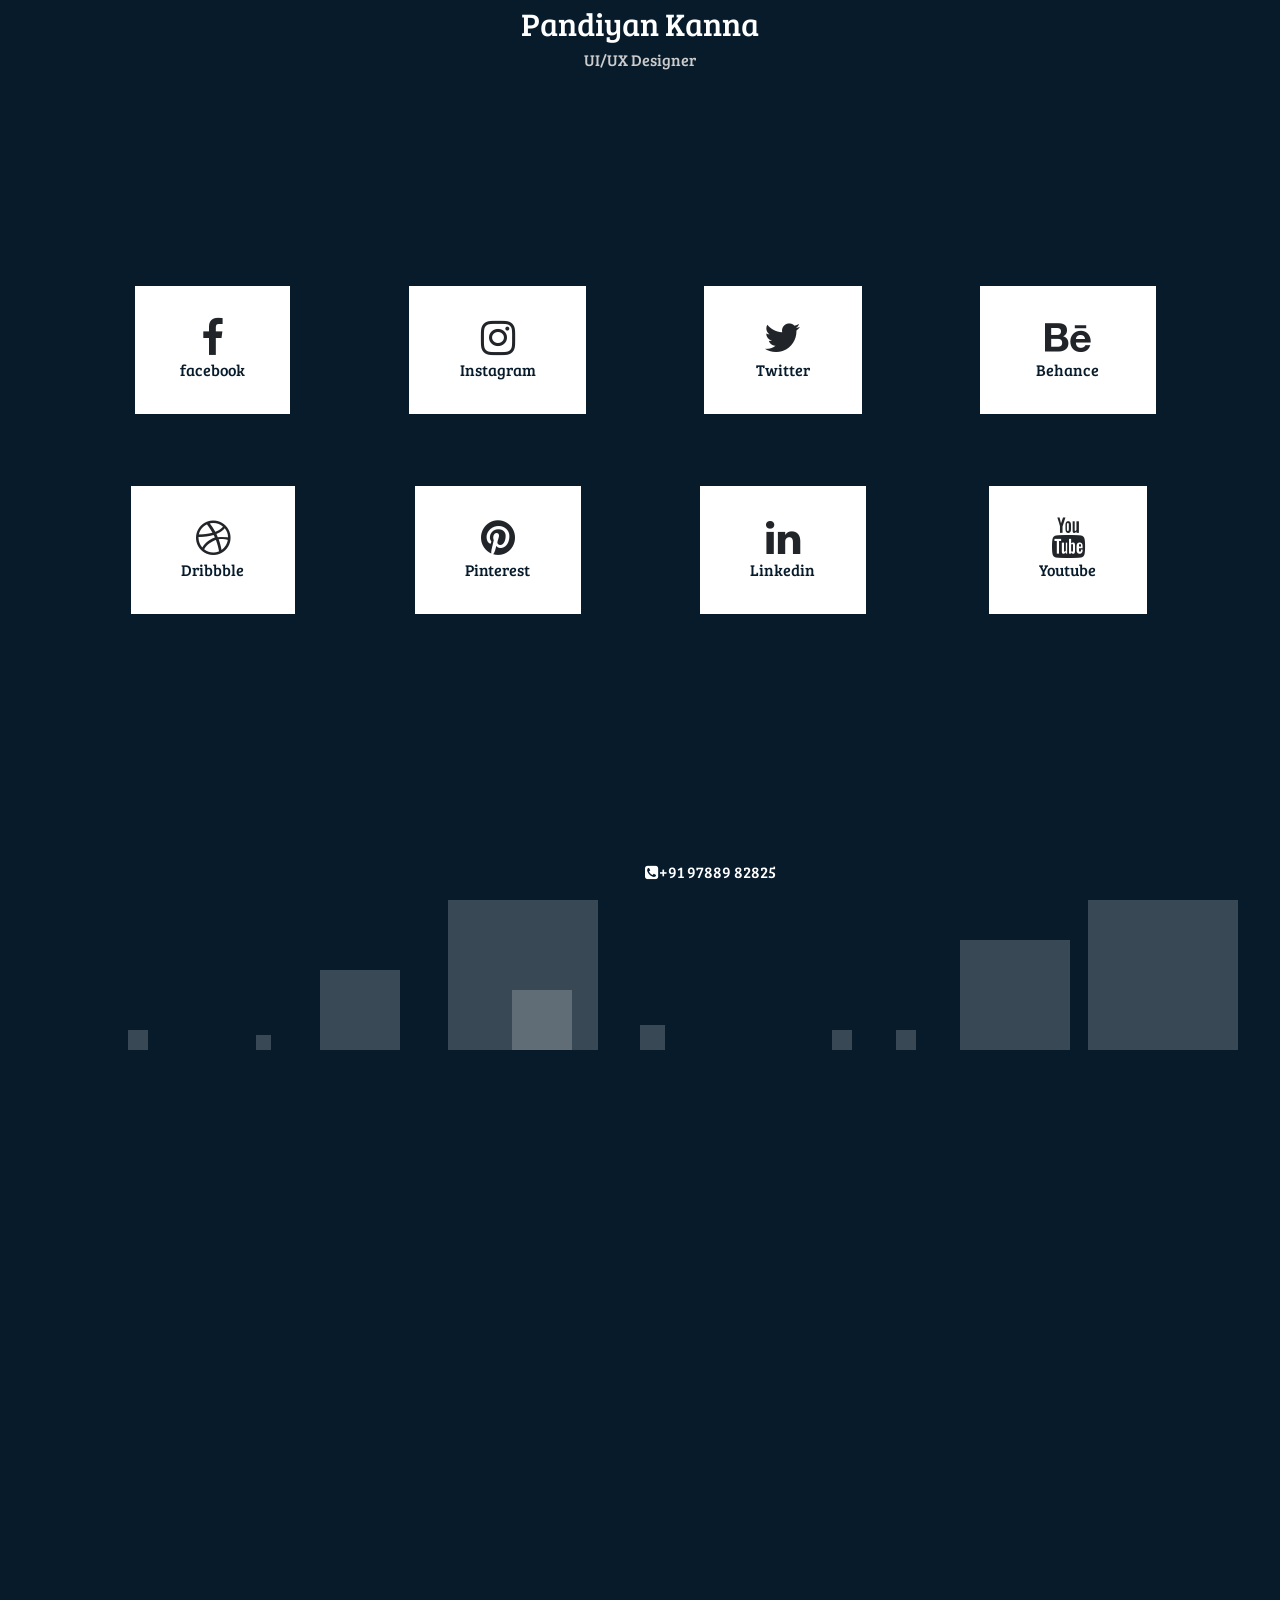
<file: old/index.html>
<!DOCTYPE html>
<html lang="en">

<head>
    <meta charset="utf-8">
    <meta content="IE=edge,chrome=1" http-equiv="X-UA-Compatible">
    <meta content="width=device-width,initial-scale=1,minimum-scale=1,maximum-scale=1" name="viewport">
    <meta content="Pandiyan Kanna" name="apple-mobile-web-app-title">
    <meta content="Pandiyan Kanna" name="application-name">
    <meta name="viewport" content="width=device-width, initial-scale=1">
    <meta content="#071b2b " name="theme-color">
    <meta content="Pandiyan Kanna, Marketing and Advertising" data-react-helmet="true" property="og:title">
    <meta content="Pandiyan Kanna" data-react-helmet="true" property="og:site_name">
    <meta content="www.pandiyankanna.com" data-react-helmet="true" property="og:url">
    <meta content="https://www.pandiyankanna.com/Asset/img/Share.png?v1" data-react-helmet="true" property="og:image">
    <meta content="image/jpeg" data-react-helmet="true" property="og:image:type">
    <meta content="300" data-react-helmet="true" property="og:image:width">
    <meta content="300" data-react-helmet="true" property="og:image:height">
    <meta property="og:image" content="https://www.pandiyankanna.com/Asset/img/Share.png?v1">
    <title>Pandiyan Kanna - UI/UX Designer</title>
    <link rel='icon' href="https://www.pandiyankanna.com/Asset/img/favicon.png?v1" type='image/x-icon'>
    <link rel="stylesheet" href="Asset/css/style.css?v2">
    <link rel="stylesheet" href="Asset/css/style1.css">
    <link rel="stylesheet" href="Asset/css/bootstrap.min.css">
    <link rel="stylesheet" href="https://cdnjs.cloudflare.com/ajax/libs/font-awesome/4.7.0/css/font-awesome.min.css">
</head>

<body>
    <!-- <div class="wrapper">
        <div class="block animatable bounceIn">bounceIn</div>
        <div class="block animatable bounceInLeft">bounceInLeft</div>
        <div class="block animatable bounceInRight">bounceInRight</div>
        <div class="block animatable fadeIn">fadeIn</div>
        <div class="block animatable fadeInDown">fadeInDown</div>
        <div class="block animatable fadeInUp">fadeInUp</div>
        <div class="block animatable moveUp">moveUp</div>
        <div class="block animatable fadeBgColor">fadeBgColor</div>
      </div> -->

    <div class="container">
        <div class="row">
            <div class="block mb-3 animatable bounceInLeft col-12 col-sm-12 col-md-12 col-lg-12 col-xl-12 fixed-top">
                <a class="title">Pandiyan Kanna</a>
                <p>UI/UX Designer</p>
            </div>
        </div>
        <div class="row v-100">
            <div class="align-self-center col-12 col-sm-12 col-md-12 col-lg-12 col-xl-12">
                <div class="row">
                    <div class="block  animatable bounceInLeft col-6 col-sm-4 col-md-3 col-lg-3 col-xl-3 text-center">
                        <div class="row box">
                            <div class="box-data align-self-center">
                                <i class="fa fa-facebook" aria-hidden="true"></i>
                                <a target="_blank" href="https://www.facebook.com/pandiyan.kanna1/">facebook</a>
                            </div>
                        </div>
                    </div>
                    <div class="block  animatable bounceIn col-6 col-sm-4 col-md-3 col-lg-3 col-xl-3 text-center">
                        <div class="row box">
                            <div class="box-data align-self-center">
                                <i class="fa fa-instagram" aria-hidden="true"></i>
                                <a target="_blank" href="https://www.instagram.com/pandiyankanna/">Instagram</a>
                            </div>
                        </div>
                    </div>
                    <div class="block  animatable bounceIn col-6 col-sm-4 col-md-3 col-lg-3 col-xl-3 text-center">
                        <div class="row box">
                            <div class="box-data align-self-center">
                                <i class="fa fa-twitter" aria-hidden="true"></i>
                                <a target="_blank" href="https://twitter.com/pandiyankanna">Twitter</a>
                            </div>
                        </div>
                    </div>
                    <div class="block  animatable bounceInRight col-6 col-sm-4 col-md-3 col-lg-3 col-xl-3 text-center">
                        <div class="row box">
                            <div class="box-data align-self-center">
                                <i class="fa fa-behance" aria-hidden="true"></i>
                                <a target="_blank" href="https://www.behance.net/pandiyankanna">Behance</a>
                            </div>
                        </div>
                    </div>
                    <div class="block  animatable fadeInDown col-6 col-sm-4 col-md-3 col-lg-3 col-xl-3 text-center">
                        <div class="row box">
                            <div class="box-data align-self-center">
                                <i class="fa fa-dribbble" aria-hidden="true"></i>
                                <a target="_blank" href="https://dribbble.com/pandiyankanna">Dribbble</a>
                            </div>
                        </div>
                    </div>
                    <div class="block  animatable fadeInUp col-6 col-sm-4 col-md-3 col-lg-3 col-xl-3 text-center">
                        <div class="row box">
                            <div class="box-data align-self-center">
                                <i class="fa fa-pinterest" aria-hidden="true"></i>
                                <a target="_blank" href="https://in.pinterest.com/pandiyankanna/">Pinterest</a>
                            </div>
                        </div>
                    </div>
                    <div class="block  animatable fadeInUp col-6 col-sm-4 col-md-3 col-lg-3 col-xl-3 text-center">
                        <div class="row box">
                            <div class="box-data align-self-center">
                                <i class="fa fa-linkedin" aria-hidden="true"></i>
                                <a target="_blank" href="https://www.linkedin.com/in/pandiyan-kanna">Linkedin</a>
                            </div>
                        </div>
                    </div>
                    <div class="block  animatable fadeInUp col-6 col-sm-4 col-md-3 col-lg-3 col-xl-3 text-center">
                        <div class="row box">
                            <div class="box-data align-self-center">
                                <i class="fa fa-youtube" aria-hidden="true"></i>
                                <a target="_blank" href="">Youtube</a>
                            </div>
                        </div>
                    </div>
                </div>
            </div>
        </div>

        <div class="row fixed-bottom-footer">
            <div class="col-12 col-sm-12 col-md-12 col-lg-12 col-xl-12">
                <div class="block animatable bounceInRight ">
                    <a class="bottom" href="tel:+919788982825"><i class="fa fa-phone-square" aria-hidden="true"></i>+91 97889 82825</a>
                </div>
            </div>
        </div>

    </div>
    </div>
    <div class="area">
        <ul class="circles">
            <li></li>
            <li></li>
            <li></li>
            <li></li>
            <li></li>
            <li></li>
            <li></li>
            <li></li>
            <li></li>
            <li></li>
        </ul>
    </div>
    <!-- <script src="Asset/js/jquery.min.js"></script> -->
    <script src="https://cdnjs.cloudflare.com/ajax/libs/jquery/2.1.3/jquery.min.js"></script>
    <script src="Asset/js/bootstrap.min.js"></script>
    <script src="Asset/js/custom.js?v2"></script>

</body>

</html>
</file>
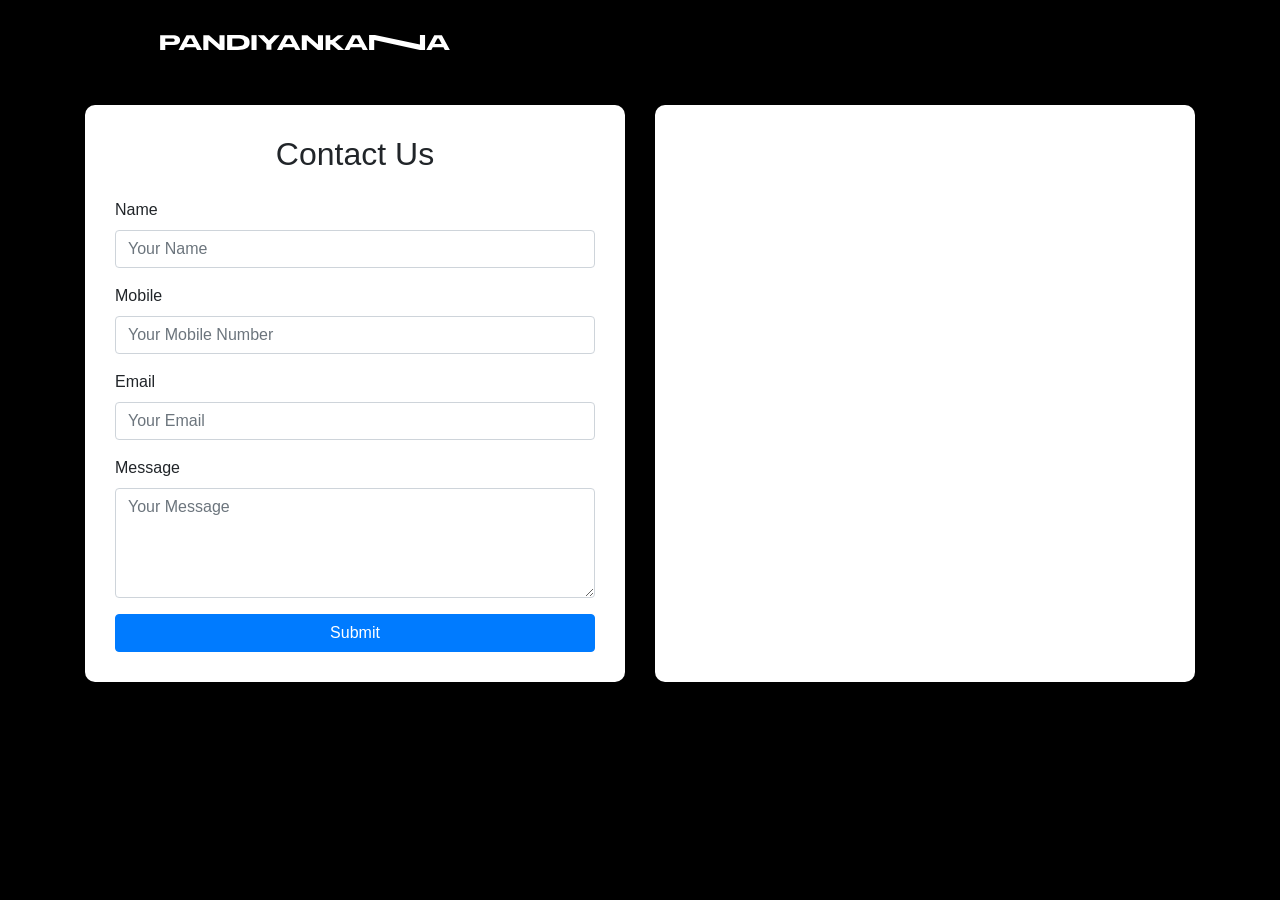
<file: contact.html>
<!DOCTYPE html>
<html lang="en">
<head>
    <meta charset="UTF-8">
    <meta name="viewport" content="width=device-width, initial-scale=1.0">
    <title>Pandiyankannan | Personal Portfolio and Blog</title>
  <meta name="description" content="Welcome to Pandiyankannan's personal portfolio and blog. Explore my work, thoughts, and experiences in the world of technology and beyond.">
  <meta name="keywords" content="personal portfolio, blog, technology, software development, web development, coding, programming, Pandiyankannan">
	<link rel="icon" type="image/x-icon" href="assets/images/fav.png">
    <!-- Bootstrap CSS -->
    
    <link rel="stylesheet" href="assets/css/responsive.css">
	<link rel="stylesheet" href="assets/css/animation.css">
    <link href="https://cdn.jsdelivr.net/npm/bootstrap@5.3.0/dist/css/bootstrap.min.css" rel="stylesheet">  

	<link rel="stylesheet" href="https://stackpath.bootstrapcdn.com/bootstrap/4.3.1/css/bootstrap.min.css" integrity="sha384-ggOyR0iXCbMQv3Xipma34MD+dH/1fQ784/j6cY/iJTQUOhcWr7x9JvoRxT2MZw1T" crossorigin="anonymous">
   
      <style>
         body {
           background-color: black;
         }
         
         .container {
           margin-top: 50px;
         }
         
         .contact-form,
         .map {
           background-color: #ffffff;
           border-radius: 10px;
           box-shadow: 0 0 10px rgba(0, 0, 0, 0.1);
           padding: 30px;
           margin-bottom: 20px;
         }
         
         .btn-primary {
           background-color: #007bff;
           border-color: #007bff;
         }
         
         .btn-primary:hover {
           background-color: #0056b3;
           border-color: #0056b3;
         }
         </style>
    
     
</head>

<body class="body-class">
	<div id="load-bg" class="">
		<script>
			document.addEventListener(
				"DOMContentLoaded",
				function () {
					setTimeout(function () {
						document.getElementById("load-bg").className = "slideDown";
					}, 10);
				},
				false
			);
		</script>
		<style>
		.slideDown {
	visibility: visible !important;
	-webkit-animation: clip 1.4s normal !important;
	animation-timing-function: cubic-bezier(0.80, 0.1, 0.1, 0.80) !important;
	transform: translateY(100%);
}

@-webkit-keyframes clip {
	0% {
		transform: translateY(0%);
	}
	100% {
		transform: translateY(100%);
	}
}
		</style>
	</div>
	
	<div class="section-container">
	
		<div class="logo-container">
			<div class="main-logo">
				<a class="navbar-brand" href="index.html"><img src="assets/images/logo.svg" style="width: 300px;"></a>
			</div>
		<div>
				
		</div> 
		
						  
		  <section>
			<div class="container">
				<div class="row">
				  <!-- Contact Form Column -->
				  <div class="col-md-6">
					<div class="contact-form">
					  <h2 class="text-center mb-4">Contact Us</h2>
					  <form action="assets/mail/mail.php">
						<div class="form-group">
						  <label for="name">Name</label>
						  <input type="text" class="form-control" id="name" placeholder="Your Name">
						</div>
						<div class="form-group">
						 <label for="mobile">Mobile</label>
						 <input type="text" class="form-control" id="number" placeholder="Your Mobile Number">
					   </div>
						<div class="form-group">
						  <label for="email">Email</label>
						  <input type="email" class="form-control" id="email" placeholder="Your Email">
						</div>
						<div class="form-group">
						  <label for="message">Message</label>
						  <textarea class="form-control" id="message" rows="4" placeholder="Your Message"></textarea>
						</div>
						<button type="submit" value="submit" class="btn btn-primary btn-block">Submit</button>
					  </form>
					</div>
				  </div>
			
				  <!-- Map Column -->
				  <div class="col-md-6">
					<div class="map">
					  <!-- Replace the iframe src with your map embed code -->
					  <iframe src="https://www.google.com/maps/embed?pb=!1m18!1m12!1m3!1d2482.1559307313955!2d-0.1282039485073088!3d51.507350882096676!2m3!1f0!2f0!3f0!3m2!1i1024!2i768!4f13.1!3m3!1m2!1s0x48761b11059b0bdf%3A0xa7767bb0d0e07942!2sBuckingham%20Palace!5e0!3m2!1sen!2suk!4v1637774301775!5m2!1sen!2suk" width="100%" height="510" style="border:0;" allowfullscreen="" loading="lazy"></iframe>
					</div>
				  </div>
				</div>
			  </div>
		  </section>   		
	</div>
</body>
</html>
</file>
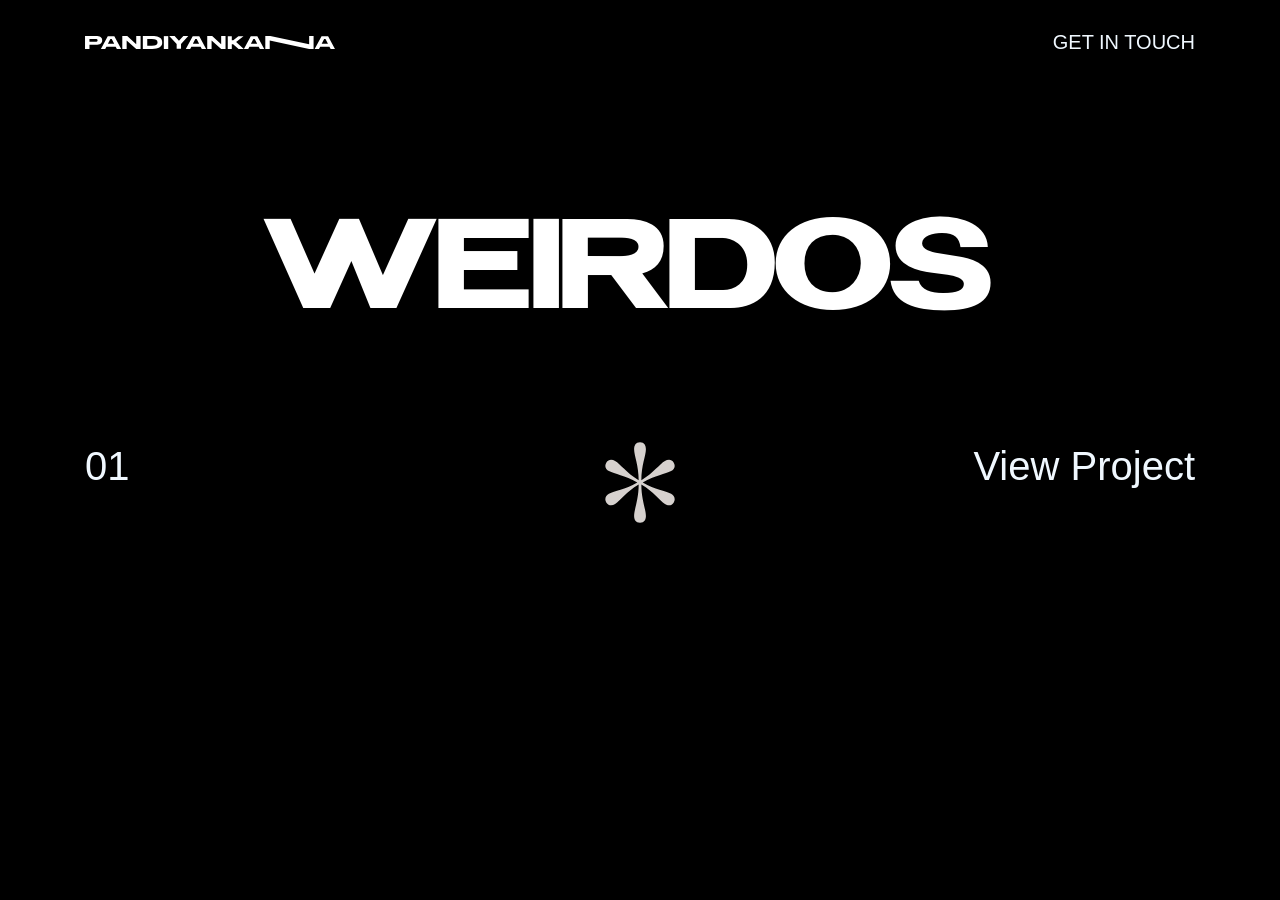
<file: final-work.html>
<!DOCTYPE html>
<html lang="en">
<head>
    <meta charset="UTF-8">
    <meta name="viewport" content="width=device-width, initial-scale=1.0">
    <title>Your Page Title</title>

    <!-- Bootstrap CSS -->
    
    <link rel="stylesheet" href="assests/css/style.css">
	<link rel="stylesheet" href="assests/css/animation.css">
    <link href="https://cdn.jsdelivr.net/npm/bootstrap@5.3.0/dist/css/bootstrap.min.css" rel="stylesheet">  
    
	<link rel="stylesheet" href="https://stackpath.bootstrapcdn.com/bootstrap/4.3.1/css/bootstrap.min.css" integrity="sha384-ggOyR0iXCbMQv3Xipma34MD+dH/1fQ784/j6cY/iJTQUOhcWr7x9JvoRxT2MZw1T" crossorigin="anonymous">
   <style>
    .header-row{
        padding-top: 30px;
    }
    .project-tit h1{
        padding-top: 150px;
    }
    .row-spinner {
        font-size: 40px;
    }
   </style>
</head>

<body style="background-color: black;">
	
	
		  <section>
			<div class="container">
				<div class="row">
				  <div class="col-md-6 header-row">
					 <a href="#" class="text-center"><img src="assests/images/logo.svg" style="width: 250px;"></a>
				  </div>
				  <div class="col-md-6 header-row">
                    <H5 class="text-right"><a href="#" style="color: aliceblue;">GET IN TOUCH</a></H5>
				  </div>
				</div>
			  </div>
		  </section> 
          
          <section>
			<div class="container">
				<div class="row">
                    <div class="row motion-effects motion-effects-layer  col-md-12 project-tit">
						<div class="font-cover">
							<h1 class="font-sizee1 main-text slideInUp text-center">WEIRDOS</h1>
						</div>
					</div>
				</div>
			  </div>
		  </section>

          <section>
			<div class="container" style="padding-top: 130px;">
				<div class="row">
                    <div class="col-md-4">
                        <H5 class="text-left row-spinner slideInUp" style="color: aliceblue;">01</H5>
                    </div>
                    <div class="col-md-4">
                        <H5 class="text-center row-spinner slideInUp"><img class="star-img spinner" style="margin: auto; width: 70px;" src="assests/images/asterisk-1.svg" alt="Extraordinary Spinner"><span></H5>
                    </div>
                    <div class="col-md-4">
                        <H5 class="text-right row-spinner slideInUp"><a href="#" style="color: aliceblue;">View Project</a></H5>
                    </div>
				</div>
			  </div>
		  </section>
	
</body>
</html>
</file>
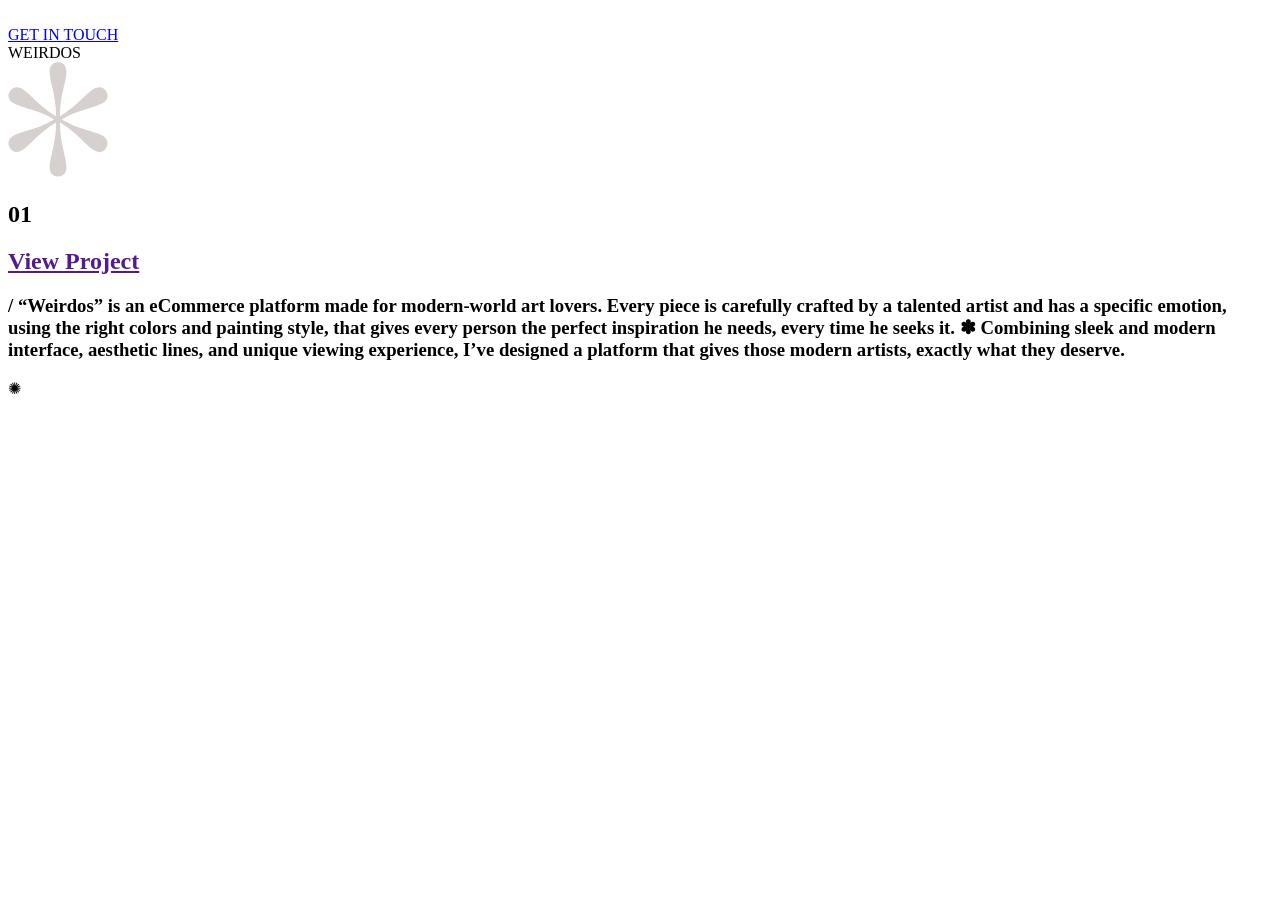
<file: work.html>
<!DOCTYPE html>
<html lang="en-US">
   <head>
      <meta charset="UTF-8">
      <meta name="viewport" content="width=device-width, initial-scale=1.0, viewport-fit=cover" />
      <title>Weirdos &#8211; Or Halevi – Vintage Portfolio</title>
      <link rel='stylesheet' id='elementor-frontend-css' href='https://www.orhalevi.art/wp-content/plugins/elementor/assets/css/frontend.min.css?ver=3.17.3' media='all' />
      <link rel='stylesheet' id='elementor-post-6-css' href='https://www.orhalevi.art/wp-content/uploads/elementor/css/post-6.css?ver=1699517009' media='all' />
      <link rel='stylesheet' id='elementor-post-2219-css' href='https://www.orhalevi.art/wp-content/uploads/elementor/css/post-2219.css?ver=1699576444' media='all' />
      <link rel='stylesheet' id='elementor-post-4967-css' href='https://www.orhalevi.art/wp-content/uploads/elementor/css/post-4967.css?ver=1699546587' media='all' />
   </head>
   
   <body class="elementor-kit-6 elementor-page-2219">
      <header class="elementor elementor-4967">
         <header class="elementor-section  elementor-element elementor-element-ad14931">
            <section class="elementor-section elementor-element">
               <div class="elementor-row">
                  <div class="elementor-column elementor-col-50" >
                     <div class="elementor-widget-container">
                        <div><a href=""><img src="images/logo.svg" style="width: 200px"></a></div>
                     </div>
                  </div>
                  <div class="elementor-column elementor-col-50  elementor-element elementor-element-c4c6106" >
                     <div class="elementor-column-wrap">
                        <div class="elementor-widget-wrap">
                           <div class="elementor-element elementor-element-925ea9b elementor-widget-heading">
                                 <div class="elementor-heading-title elementor-size-default"><a href="contact.html">GET IN TOUCH</a></div>
                           </div>
                        </div>
                     </div>
                  </div>
               </div>   
            </section>
         </header>
      </header>

      <div   class="elementor elementor-2219">
         <div class="elementor-inner">
               <section class="elementor-section  elementor-element elementor-element-7ac44a1">
                     <div class="elementor-row">
                        <div class="elementor-column elementor-col-100">
                              <div class="elementor-widget-wrap">
                                 <section class="elementor-section  elementor-element elementor-element-17c0267">
                                    <div class="elementor-container">
                                       <div class="elementor-row">
                                          <div class="elementor-column elementor-col-100  elementor-element elementor-element-7639126" data-element_type="column">
                                             <div class="elementor-column-wrap elementor-element-populated">
                                                <div class="elementor-widget-wrap">
                                                   <div class="elementor-element elementor-element-5238366 elementor-widget__width-auto big-heading elementor-invisible elementor-widget elementor-widget-heading" data-id="5238366" data-element_type="widget" data-settings="{&quot;_animation&quot;:&quot;slideInUp&quot;,&quot;_animation_delay&quot;:500}" data-widget_type="heading.default">
                                                      <div class="elementor-widget-container">
                                                         <span class="elementor-heading-title elementor-size-default">WEIRDOS</span>		
                                                      </div>
                                                   </div>
                                                </div>
                                             </div>
                                          </div>
                                       </div>
                                    </div>
                                 </section>
                                 
                                 <section class="elementor-section elementor-inner-section elementor-element elementor-element-96b9236 elementor-section-full_width elementor-section-height-min-height elementor-section-height-default" data-id="96b9236" data-element_type="section">
                                    <div class="elementor-container elementor-column-gap-default">
                                       <div class="elementor-row">
                                          <div class="elementor-column elementor-col-100 elementor-inner-column elementor-element elementor-element-4d68ed1" data-id="4d68ed1" data-element_type="column">
                                             <div class="elementor-column-wrap elementor-element-populated">
                                                <div class="elementor-widget-wrap">
                                                   <div class="elementor-element elementor-element-ec7f526 elementor-widget__width-auto animated-slow asterisk noselect elementor-invisible elementor-widget elementor-widget-heading" data-id="ec7f526" data-element_type="widget" data-settings="{&quot;_animation&quot;:&quot;slideInUp&quot;,&quot;motion_fx_translateY_effect&quot;:&quot;yes&quot;,&quot;motion_fx_translateY_speed&quot;:{&quot;unit&quot;:&quot;px&quot;,&quot;size&quot;:3.600000000000000088817841970012523233890533447265625,&quot;sizes&quot;:[]},&quot;motion_fx_translateY_affectedRange&quot;:{&quot;unit&quot;:&quot;%&quot;,&quot;size&quot;:&quot;&quot;,&quot;sizes&quot;:{&quot;start&quot;:50,&quot;end&quot;:100}},&quot;_animation_delay&quot;:550,&quot;motion_fx_translateY_direction&quot;:&quot;negative&quot;,&quot;motion_fx_motion_fx_scrolling&quot;:&quot;yes&quot;,&quot;motion_fx_devices&quot;:[&quot;desktop&quot;,&quot;tablet&quot;]}" data-widget_type="heading.default">
                                                      <div class="elementor-widget-container">
                                                         <span class="elementor-heading-title elementor-size-default">
                                                            <div class="rotate"><img src="images/asterisk-1.svg" style="width: 100px;"></div>
                                                         </span>
                                                      </div>
                                                   </div>
                                                </div>
                                             </div>
                                          </div>
                                       </div>
                                    </div>
                                 </section>

                                 <section class="elementor-section elementor-inner-section elementor-element elementor-element-262d1d0 elementor-section-full_width next-page elementor-section-height-default elementor-section-height-default" data-id="262d1d0" data-element_type="section">
                                    <div class="elementor-container elementor-column-gap-default">
                                       <div class="elementor-row">
                                          <div class="elementor-column elementor-col-50 elementor-inner-column elementor-element elementor-element-9c915aa" data-id="9c915aa" data-element_type="column">
                                             <div class="elementor-column-wrap elementor-element-populated">
                                                <div class="elementor-widget-wrap">
                                                   <div class="elementor-element elementor-element-315f451 elementor-widget__width-auto elementor-invisible elementor-widget elementor-widget-heading" data-id="315f451" data-element_type="widget" data-settings="{&quot;_animation&quot;:&quot;slideInUp&quot;,&quot;_animation_delay&quot;:450}" data-widget_type="heading.default">
                                                      <div class="elementor-widget-container">
                                                         <h2 class="elementor-heading-title elementor-size-default">01</h2>
                                                      </div>
                                                   </div>
                                                </div>
                                             </div>
                                          </div>
                                          <div class="elementor-column elementor-col-50 elementor-inner-column elementor-element elementor-element-e2d95a9" data-id="e2d95a9" data-element_type="column">
                                             <div class="elementor-column-wrap elementor-element-populated">
                                                <div class="elementor-widget-wrap">
                                                   <div class="elementor-element elementor-element-c17f56e elementor-widget__width-auto elementor-invisible elementor-widget elementor-widget-heading" data-id="c17f56e" data-element_type="widget" data-settings="{&quot;_animation&quot;:&quot;slideInUp&quot;,&quot;_animation_delay&quot;:500}" data-widget_type="heading.default">
                                                      <div class="elementor-widget-container">
                                                         <h2 class="elementor-heading-title elementor-size-default"><a href="">View Project</a></h2>
                                                      </div>
                                                   </div>
                                                </div>
                                             </div>
                                          </div>
                                       </div>
                                    </div>
                                 </section>

                              </div>
                           
                        </div>
                     </div>
                  </div>
               </section>

               <section class="elementor-section elementor-top-section elementor-element elementor-element-ca6b2a3 elementor-section-full_width elementor-section-height-min-height elementor-section-height-default elementor-section-items-middle" data-id="ca6b2a3" data-element_type="section">
                  <div class="elementor-container elementor-column-gap-default">
                     <div class="elementor-row">
                        <div class="elementor-column elementor-col-100 elementor-top-column elementor-element elementor-element-aa59b52" data-id="aa59b52" data-element_type="column">
                           <div class="elementor-column-wrap elementor-element-populated">
                              <div class="elementor-widget-wrap">
                                 <section class="elementor-section elementor-inner-section elementor-element elementor-element-b0e42cf elementor-section-full_width elementor-section-height-min-height animated-slow elementor-section-height-default elementor-invisible" data-id="b0e42cf" data-element_type="section" data-settings="{&quot;background_background&quot;:&quot;classic&quot;,&quot;background_motion_fx_motion_fx_scrolling&quot;:&quot;yes&quot;,&quot;background_motion_fx_translateY_speed&quot;:{&quot;unit&quot;:&quot;px&quot;,&quot;size&quot;:2,&quot;sizes&quot;:[]},&quot;animation&quot;:&quot;slideInUp&quot;,&quot;animation_delay&quot;:700,&quot;background_motion_fx_translateY_effect&quot;:&quot;yes&quot;,&quot;background_motion_fx_translateY_affectedRange&quot;:{&quot;unit&quot;:&quot;%&quot;,&quot;size&quot;:&quot;&quot;,&quot;sizes&quot;:{&quot;start&quot;:0,&quot;end&quot;:100}},&quot;background_motion_fx_devices&quot;:[&quot;desktop&quot;,&quot;tablet&quot;,&quot;mobile&quot;]}">
                                    <div class="elementor-container elementor-column-gap-default">
                                       
                                    </div>
                                 </section>
                              </div>
                           </div>
                        </div>
                     </div>
                  </div>
               </section>
               
               <section class="elementor-element elementor-element-6f032d2">
                     <div class="elementor-row">
                        <div class="elementor-column elementor-col-50 ">
                           <div class="elementor-element elementor-element-82ac5bf work-desc">
                              <div class="elementor-widget-container">
                                 <h3 class="elementor-heading-title"><span>/</span> “Weirdos” is an eCommerce platform made for modern-world art lovers. Every piece is carefully crafted by a talented artist and has a specific emotion, using the right colors and painting style, that gives every person the perfect inspiration he needs, every time he seeks it.  ✽  Combining sleek and modern interface, aesthetic lines, and unique viewing experience, I’ve designed a platform that gives those modern artists, exactly what they deserve.</h3>
                              </div>
                           </div>       
                        </div>
                        <div class="elementor-column elementor-col-50  elementor-element elementor-element-2399194">
                           <div class="elementor-column-wrap">
                              <div class="elementor-widget-wrap">
                                 <span class="elementor-heading-title ">
                                    <div class="rotate">✺</div>
                                 </span>
                              </div>
                           </div>
                        </div>
                     </div>
               </section>
            </div>
         </div>
      </div>
     
      <script src="https://www.orhalevi.art/wp-content/plugins/elementor/assets/js/webpack.runtime.min.js?ver=3.17.3" id="elementor-webpack-runtime-js"></script>
      <script src="https://www.orhalevi.art/wp-includes/js/jquery/jquery.min.js?ver=3.7.1" id="jquery-core-js"></script>
      <script src="https://www.orhalevi.art/wp-content/plugins/elementor/assets/js/frontend-modules.min.js?ver=3.17.3" id="elementor-frontend-modules-js"></script>
      <script id="elementor-frontend-js-before">
         var elementorFrontendConfig = {"environmentMode":{"edit":false,"wpPreview":false,"isScriptDebug":false},"i18n":{"shareOnFacebook":"Share on Facebook","shareOnTwitter":"Share on Twitter","pinIt":"Pin it","download":"Download","downloadImage":"Download image","fullscreen":"Fullscreen","zoom":"Zoom","share":"Share","playVideo":"Play Video","previous":"Previous","next":"Next","close":"Close","a11yCarouselWrapperAriaLabel":"Carousel | Horizontal scrolling: Arrow Left & Right","a11yCarouselPrevSlideMessage":"Previous slide","a11yCarouselNextSlideMessage":"Next slide","a11yCarouselFirstSlideMessage":"This is the first slide","a11yCarouselLastSlideMessage":"This is the last slide","a11yCarouselPaginationBulletMessage":"Go to slide"},"is_rtl":false,"breakpoints":{"xs":0,"sm":480,"md":768,"lg":1025,"xl":1440,"xxl":1600},"responsive":{"breakpoints":{"mobile":{"label":"Mobile Portrait","value":767,"default_value":767,"direction":"max","is_enabled":true},"mobile_extra":{"label":"Mobile Landscape","value":880,"default_value":880,"direction":"max","is_enabled":false},"tablet":{"label":"Tablet Portrait","value":1024,"default_value":1024,"direction":"max","is_enabled":true},"tablet_extra":{"label":"Tablet Landscape","value":1200,"default_value":1200,"direction":"max","is_enabled":false},"laptop":{"label":"Laptop","value":1366,"default_value":1366,"direction":"max","is_enabled":false},"widescreen":{"label":"Widescreen","value":2400,"default_value":2400,"direction":"min","is_enabled":false}}},"version":"3.17.3","is_static":false,"experimentalFeatures":[],"urls":{"assets":"https:\/\/www.orhalevi.art\/wp-content\/plugins\/elementor\/assets\/"},"swiperClass":"swiper-container","settings":{"page":[],"editorPreferences":[]},"kit":{"body_background_background":"classic","active_breakpoints":["viewport_mobile","viewport_tablet"],"global_image_lightbox":"yes","lightbox_enable_counter":"yes","lightbox_enable_fullscreen":"yes","lightbox_enable_zoom":"yes","lightbox_enable_share":"yes","lightbox_title_src":"title","lightbox_description_src":"description"},"post":{"id":2219,"title":"Weirdos%20%E2%80%93%20Or%20Halevi%20%E2%80%93%20Vintage%20Portfolio","excerpt":"","featuredImage":false}};
      </script>
      <script src="https://www.orhalevi.art/wp-content/plugins/elementor/assets/js/frontend.min.js?ver=3.17.3" id="elementor-frontend-js"></script>
      
   </body>
</html>
</file>
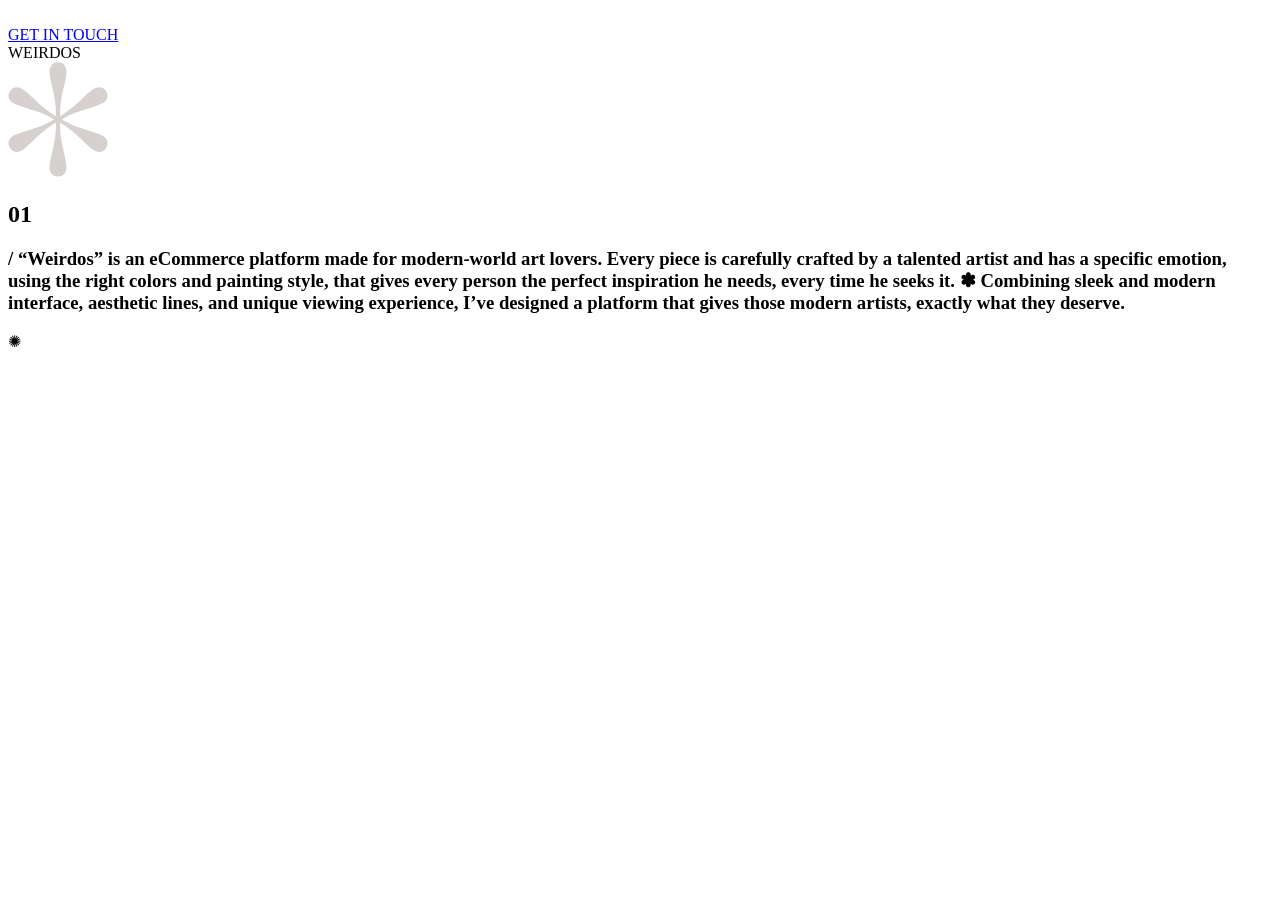
<file: assests/work.html>
<!DOCTYPE html>
<html lang="en-US">

<head>
   <meta charset="UTF-8">
   <meta name="viewport" content="width=device-width, initial-scale=1.0, viewport-fit=cover" />
   <title>Weirdos &#8211; Or Halevi – Vintage Portfolio</title>
   <link rel='stylesheet' id='elementor-frontend-css'
      href='https://www.orhalevi.art/wp-content/plugins/elementor/assets/css/frontend.min.css?ver=3.17.3' media='all' />
   <link rel='stylesheet' id='elementor-post-6-css'
      href='https://www.orhalevi.art/wp-content/uploads/elementor/css/post-6.css?ver=1699517009' media='all' />
   <link rel='stylesheet' id='elementor-post-2219-css'
      href='https://www.orhalevi.art/wp-content/uploads/elementor/css/post-2219.css?ver=1699576444' media='all' />
   <link rel='stylesheet' id='elementor-post-4967-css'
      href='https://www.orhalevi.art/wp-content/uploads/elementor/css/post-4967.css?ver=1699546587' media='all' />
</head>

<body class="elementor-kit-6 elementor-page-2219">
   <header class="elementor elementor-4967">
      <header class="elementor-section  elementor-element elementor-element-ad14931">
         <section class="elementor-section elementor-element">
            <div class="elementor-row">
               <div class="elementor-column elementor-col-50">
                  <div class="elementor-widget-container">
                     <div><a href=""><img src="images/logo.svg" style="width: 200px"></a></div>
                  </div>
               </div>
               <div class="elementor-column elementor-col-50  elementor-element elementor-element-c4c6106">
                  <div class="elementor-column-wrap">
                     <div class="elementor-widget-wrap">
                        <div class="elementor-element elementor-element-925ea9b elementor-widget-heading">
                           <div class="elementor-heading-title elementor-size-default"><a href="contact.html">GET IN
                                 TOUCH</a></div>
                        </div>
                     </div>
                  </div>
               </div>
            </div>
         </section>
      </header>
   </header>

   <div class="elementor elementor-2219">
      <div class="elementor-inner">
         <section class="elementor-section  elementor-element elementor-element-7ac44a1">
            <div class="elementor-row">
               <div class="elementor-column elementor-col-100">
                  <div class="elementor-widget-wrap">
                     <section class="elementor-section  elementor-element elementor-element-17c0267">
                        <div class="elementor-container">
                           <div class="elementor-row">
                              <div
                                 class="elementor-column elementor-col-100  elementor-element elementor-element-7639126"
                                 data-element_type="column">
                                 <div class="elementor-column-wrap elementor-element-populated">
                                    <div class="elementor-widget-wrap">
                                       <div
                                          class="elementor-element elementor-element-5238366 elementor-widget__width-auto big-heading elementor-invisible elementor-widget elementor-widget-heading"
                                          data-id="5238366" data-element_type="widget"
                                          data-settings="{&quot;_animation&quot;:&quot;slideInUp&quot;,&quot;_animation_delay&quot;:500}"
                                          data-widget_type="heading.default">
                                          <div class="elementor-widget-container">
                                             <span class="elementor-heading-title elementor-size-default">WEIRDOS</span>
                                          </div>
                                       </div>
                                    </div>
                                 </div>
                              </div>
                           </div>
                        </div>
                     </section>

                     <section
                        class="elementor-section elementor-inner-section elementor-element elementor-element-96b9236 elementor-section-full_width elementor-section-height-min-height elementor-section-height-default"
                        data-id="96b9236" data-element_type="section">
                        <div class="elementor-container elementor-column-gap-default">
                           <div class="elementor-row">
                              <div
                                 class="elementor-column elementor-col-100 elementor-inner-column elementor-element elementor-element-4d68ed1"
                                 data-id="4d68ed1" data-element_type="column">
                                 <div class="elementor-column-wrap elementor-element-populated">
                                    <div class="elementor-widget-wrap">
                                       <div
                                          class="elementor-element elementor-element-ec7f526 elementor-widget__width-auto animated-slow asterisk noselect elementor-invisible elementor-widget elementor-widget-heading"
                                          data-id="ec7f526" data-element_type="widget"
                                          data-settings="{&quot;_animation&quot;:&quot;slideInUp&quot;,&quot;motion_fx_translateY_effect&quot;:&quot;yes&quot;,&quot;motion_fx_translateY_speed&quot;:{&quot;unit&quot;:&quot;px&quot;,&quot;size&quot;:3.600000000000000088817841970012523233890533447265625,&quot;sizes&quot;:[]},&quot;motion_fx_translateY_affectedRange&quot;:{&quot;unit&quot;:&quot;%&quot;,&quot;size&quot;:&quot;&quot;,&quot;sizes&quot;:{&quot;start&quot;:50,&quot;end&quot;:100}},&quot;_animation_delay&quot;:550,&quot;motion_fx_translateY_direction&quot;:&quot;negative&quot;,&quot;motion_fx_motion_fx_scrolling&quot;:&quot;yes&quot;,&quot;motion_fx_devices&quot;:[&quot;desktop&quot;,&quot;tablet&quot;]}"
                                          data-widget_type="heading.default">
                                          <div class="elementor-widget-container">
                                             <span class="elementor-heading-title elementor-size-default">
                                                <div class="rotate"><img src="images/asterisk-1.svg"
                                                      style="width: 100px;"></div>
                                             </span>
                                          </div>
                                       </div>
                                    </div>
                                 </div>
                              </div>
                           </div>
                        </div>
                     </section>

                     <section
                        class="elementor-section elementor-inner-section elementor-element elementor-element-262d1d0 elementor-section-full_width next-page elementor-section-height-default elementor-section-height-default"
                        data-id="262d1d0" data-element_type="section">
                        <div class="elementor-container elementor-column-gap-default">
                           <div class="elementor-row">
                              <div
                                 class="elementor-column elementor-col-50 elementor-inner-column elementor-element elementor-element-9c915aa"
                                 data-id="9c915aa" data-element_type="column">
                                 <div class="elementor-column-wrap elementor-element-populated">
                                    <div class="elementor-widget-wrap">
                                       <div
                                          class="elementor-element elementor-element-315f451 elementor-widget__width-auto elementor-invisible elementor-widget elementor-widget-heading"
                                          data-id="315f451" data-element_type="widget"
                                          data-settings="{&quot;_animation&quot;:&quot;slideInUp&quot;,&quot;_animation_delay&quot;:450}"
                                          data-widget_type="heading.default">
                                          <div class="elementor-widget-container">
                                             <h2 class="elementor-heading-title elementor-size-default">01</h2>
                                          </div>
                                       </div>
                                    </div>
                                 </div>
                              </div>
                              <div
                                 class="elementor-column elementor-col-50 elementor-inner-column elementor-element elementor-element-e2d95a9"
                                 data-id="e2d95a9" data-element_type="column">
                                 <div class="elementor-column-wrap elementor-element-populated">
                                    <div class="elementor-widget-wrap">
                                       <div
                                          class="elementor-element elementor-element-c17f56e elementor-widget__width-auto elementor-invisible elementor-widget elementor-widget-heading"
                                          data-id="c17f56e" data-element_type="widget"
                                          data-settings="{&quot;_animation&quot;:&quot;slideInUp&quot;,&quot;_animation_delay&quot;:500}"
                                          data-widget_type="heading.default">
                                          <div class="elementor-widget-container">
                                             <!-- <h2 class="elementor-heading-title elementor-size-default"><a href="">View Project</a></h2> -->
                                          </div>
                                       </div>
                                    </div>
                                 </div>
                              </div>
                           </div>
                        </div>
                     </section>

                  </div>

               </div>
            </div>
      </div>
      </section>

      <section
         class="elementor-section elementor-top-section elementor-element elementor-element-ca6b2a3 elementor-section-full_width elementor-section-height-min-height elementor-section-height-default elementor-section-items-middle"
         data-id="ca6b2a3" data-element_type="section">
         <div class="elementor-container elementor-column-gap-default">
            <div class="elementor-row">
               <div
                  class="elementor-column elementor-col-100 elementor-top-column elementor-element elementor-element-aa59b52"
                  data-id="aa59b52" data-element_type="column">
                  <div class="elementor-column-wrap elementor-element-populated">
                     <div class="elementor-widget-wrap">
                        <section
                           class="elementor-section elementor-inner-section elementor-element elementor-element-b0e42cf elementor-section-full_width elementor-section-height-min-height animated-slow elementor-section-height-default elementor-invisible"
                           data-id="b0e42cf" data-element_type="section"
                           data-settings="{&quot;background_background&quot;:&quot;classic&quot;,&quot;background_motion_fx_motion_fx_scrolling&quot;:&quot;yes&quot;,&quot;background_motion_fx_translateY_speed&quot;:{&quot;unit&quot;:&quot;px&quot;,&quot;size&quot;:2,&quot;sizes&quot;:[]},&quot;animation&quot;:&quot;slideInUp&quot;,&quot;animation_delay&quot;:700,&quot;background_motion_fx_translateY_effect&quot;:&quot;yes&quot;,&quot;background_motion_fx_translateY_affectedRange&quot;:{&quot;unit&quot;:&quot;%&quot;,&quot;size&quot;:&quot;&quot;,&quot;sizes&quot;:{&quot;start&quot;:0,&quot;end&quot;:100}},&quot;background_motion_fx_devices&quot;:[&quot;desktop&quot;,&quot;tablet&quot;,&quot;mobile&quot;]}">
                           <div class="elementor-container elementor-column-gap-default">

                           </div>
                        </section>
                     </div>
                  </div>
               </div>
            </div>
         </div>
      </section>

      <section class="elementor-element elementor-element-6f032d2">
         <div class="elementor-row">
            <div class="elementor-column elementor-col-50 ">
               <div class="elementor-element elementor-element-82ac5bf work-desc">
                  <div class="elementor-widget-container">
                     <h3 class="elementor-heading-title"><span>/</span> “Weirdos” is an eCommerce platform made for
                        modern-world art lovers. Every piece is carefully crafted by a talented artist and has a
                        specific emotion, using the right colors and painting style, that gives every person the perfect
                        inspiration he needs, every time he seeks it. ✽ Combining sleek and modern interface, aesthetic
                        lines, and unique viewing experience, I’ve designed a platform that gives those modern artists,
                        exactly what they deserve.</h3>
                  </div>
               </div>
            </div>
            <div class="elementor-column elementor-col-50  elementor-element elementor-element-2399194">
               <div class="elementor-column-wrap">
                  <div class="elementor-widget-wrap">
                     <span class="elementor-heading-title ">
                        <div class="rotate">✺</div>
                     </span>
                  </div>
               </div>
            </div>
         </div>
      </section>
   </div>
   </div>
   </div>

   <script src="https://www.orhalevi.art/wp-content/plugins/elementor/assets/js/webpack.runtime.min.js?ver=3.17.3"
      id="elementor-webpack-runtime-js"></script>
   <script src="https://www.orhalevi.art/wp-includes/js/jquery/jquery.min.js?ver=3.7.1" id="jquery-core-js"></script>
   <script src="https://www.orhalevi.art/wp-content/plugins/elementor/assets/js/frontend-modules.min.js?ver=3.17.3"
      id="elementor-frontend-modules-js"></script>
   <script id="elementor-frontend-js-before">
      var elementorFrontendConfig = { "environmentMode": { "edit": false, "wpPreview": false, "isScriptDebug": false }, "i18n": { "shareOnFacebook": "Share on Facebook", "shareOnTwitter": "Share on Twitter", "pinIt": "Pin it", "download": "Download", "downloadImage": "Download image", "fullscreen": "Fullscreen", "zoom": "Zoom", "share": "Share", "playVideo": "Play Video", "previous": "Previous", "next": "Next", "close": "Close", "a11yCarouselWrapperAriaLabel": "Carousel | Horizontal scrolling: Arrow Left & Right", "a11yCarouselPrevSlideMessage": "Previous slide", "a11yCarouselNextSlideMessage": "Next slide", "a11yCarouselFirstSlideMessage": "This is the first slide", "a11yCarouselLastSlideMessage": "This is the last slide", "a11yCarouselPaginationBulletMessage": "Go to slide" }, "is_rtl": false, "breakpoints": { "xs": 0, "sm": 480, "md": 768, "lg": 1025, "xl": 1440, "xxl": 1600 }, "responsive": { "breakpoints": { "mobile": { "label": "Mobile Portrait", "value": 767, "default_value": 767, "direction": "max", "is_enabled": true }, "mobile_extra": { "label": "Mobile Landscape", "value": 880, "default_value": 880, "direction": "max", "is_enabled": false }, "tablet": { "label": "Tablet Portrait", "value": 1024, "default_value": 1024, "direction": "max", "is_enabled": true }, "tablet_extra": { "label": "Tablet Landscape", "value": 1200, "default_value": 1200, "direction": "max", "is_enabled": false }, "laptop": { "label": "Laptop", "value": 1366, "default_value": 1366, "direction": "max", "is_enabled": false }, "widescreen": { "label": "Widescreen", "value": 2400, "default_value": 2400, "direction": "min", "is_enabled": false } } }, "version": "3.17.3", "is_static": false, "experimentalFeatures": [], "urls": { "assets": "https:\/\/www.orhalevi.art\/wp-content\/plugins\/elementor\/assets\/" }, "swiperClass": "swiper-container", "settings": { "page": [], "editorPreferences": [] }, "kit": { "body_background_background": "classic", "active_breakpoints": ["viewport_mobile", "viewport_tablet"], "global_image_lightbox": "yes", "lightbox_enable_counter": "yes", "lightbox_enable_fullscreen": "yes", "lightbox_enable_zoom": "yes", "lightbox_enable_share": "yes", "lightbox_title_src": "title", "lightbox_description_src": "description" }, "post": { "id": 2219, "title": "Weirdos%20%E2%80%93%20Or%20Halevi%20%E2%80%93%20Vintage%20Portfolio", "excerpt": "", "featuredImage": false } };
   </script>
   <script src="https://www.orhalevi.art/wp-content/plugins/elementor/assets/js/frontend.min.js?ver=3.17.3"
      id="elementor-frontend-js"></script>

</body>

</html>
</file>
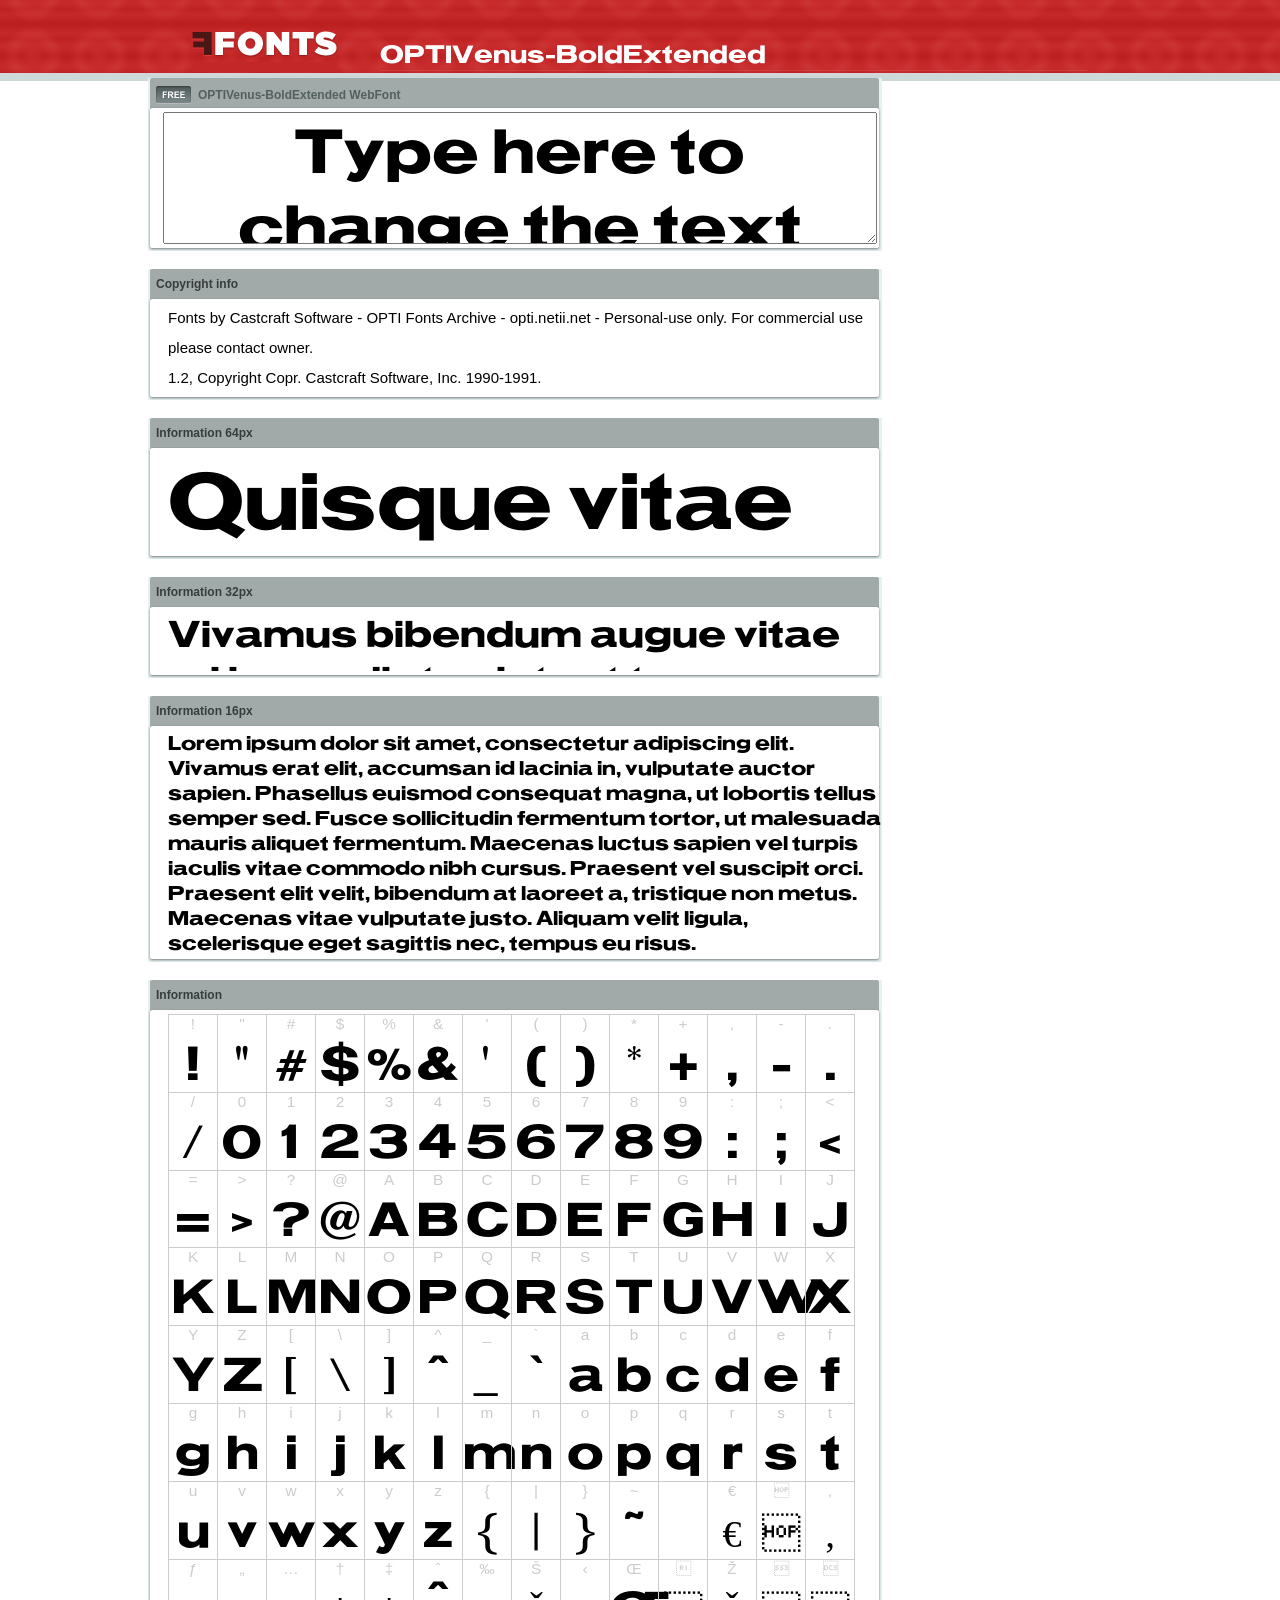
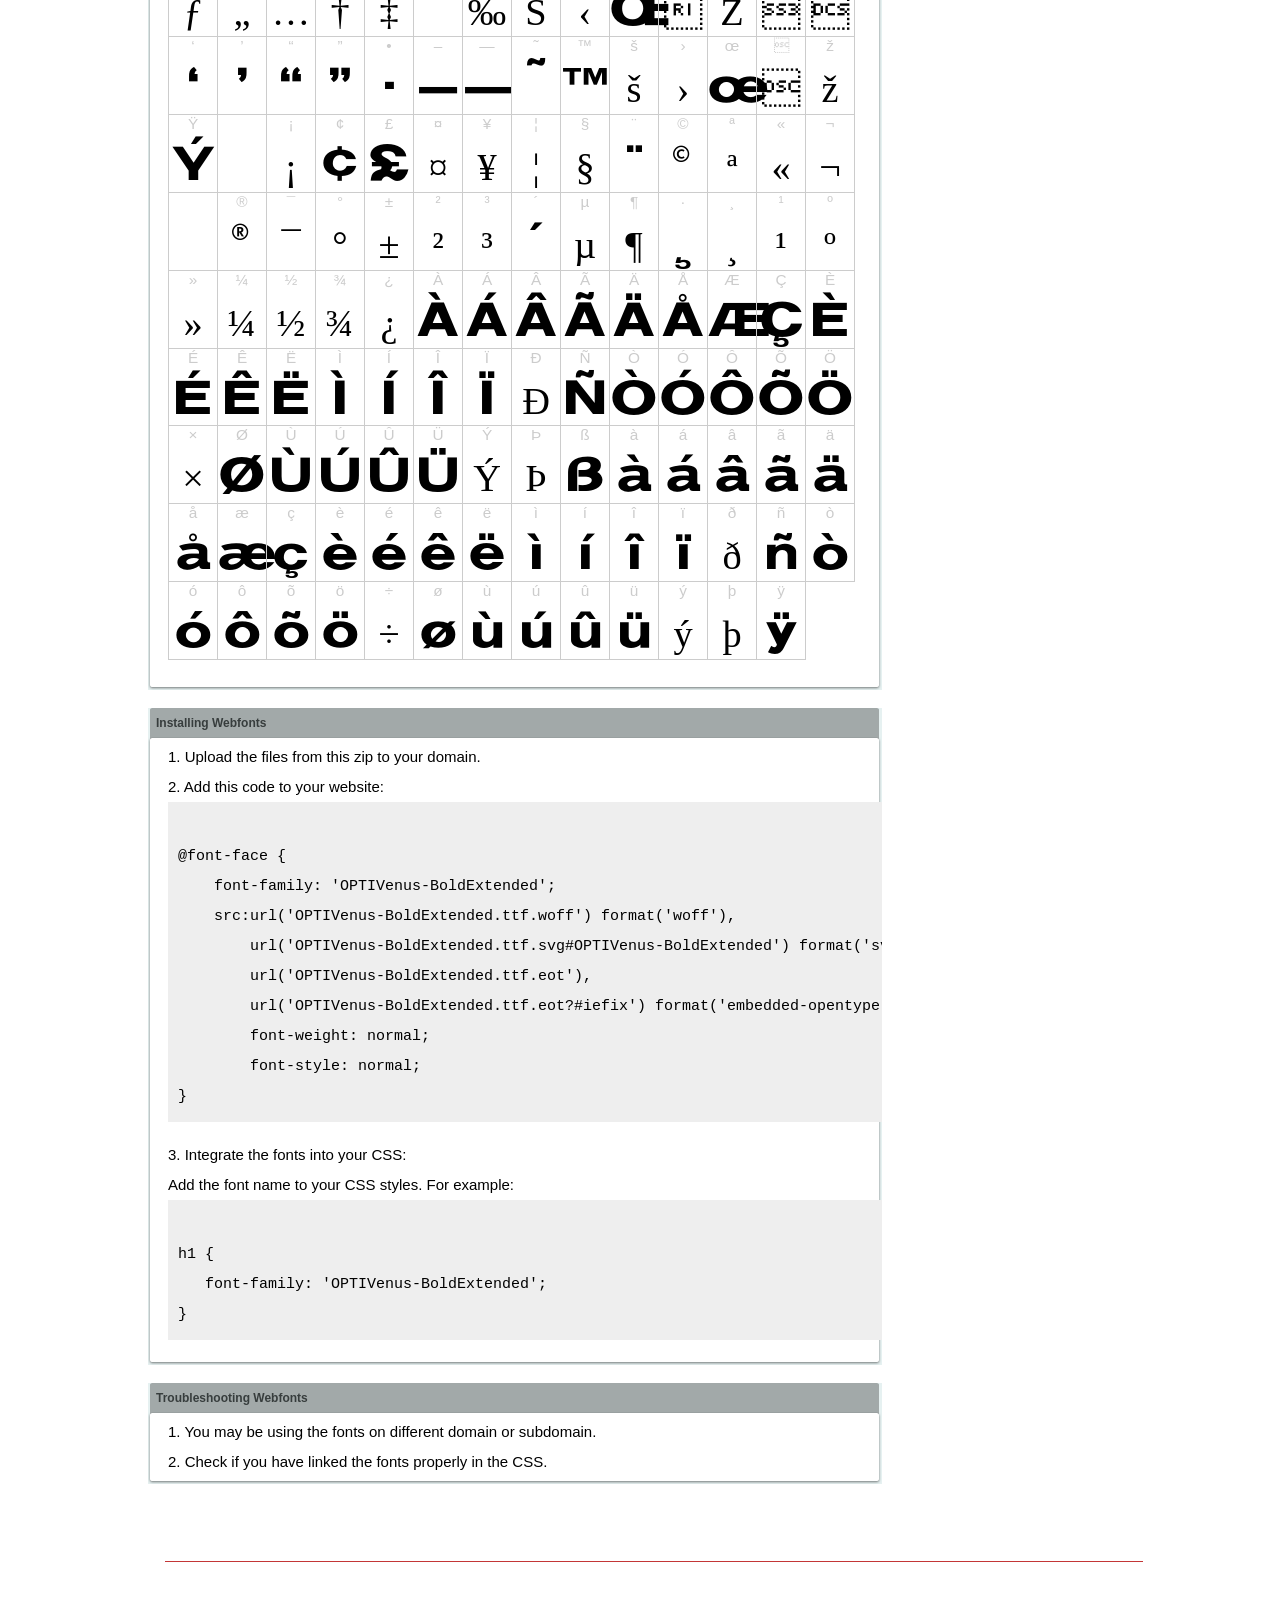
<file: fonts/example.html>
<!DOCTYPE html PUBLIC "-//W3C//DTD XHTML 1.0 Transitional//EN" "http://www.w3.org/TR/xhtml1/DTD/xhtml1-transitional.dtd">
<html xmlns="http://www.w3.org/1999/xhtml">
<head>
<meta http-equiv="Content-Type" content="text/html; charset=UTF-8" />
<title>OPTIVenus-BoldExtended WebFont</title>
<meta name="description" content="OPTIVenus-BoldExtended WebFont" />
<meta name="keywords" content="OPTIVenus-BoldExtended WebFont" />
<style type="text/css">
@font-face {
  font-family: 'OPTIVenus-BoldExtended';
    src:  url('OPTIVenus-BoldExtended.ttf.woff') format('woff'),
    url('OPTIVenus-BoldExtended.ttf.svg#OPTIVenus-BoldExtended') format('svg'),
    url('OPTIVenus-BoldExtended.ttf.eot'),
    url('OPTIVenus-BoldExtended.eot?#iefix') format('embedded-opentype'); 
    font-weight: normal;
    font-style: normal;
}.examplefontl {
  font-family: 'OPTIVenus-BoldExtended';  
  color: black;
}
.examplefont {
  padding-bottom: 2em;
  overflow: hidden; 
  text-align: center;
}
.examplefont div {
  float: left;
  border: 1px solid #ccc;
  text-align: center;
  width: 1.25em;
  height: 2em;
  margin-right: -1px;
  margin-bottom: -1px;
  font-size: 3.2em; 
}
.examplefont div .defaultC {
  color: #ccc;
  font-family: arial, sans-serif;
  font-size: .4em;
  display: block;
}
*{margin:0;padding:0;}
body{margin:0px;padding:0px;background:#FFFFFF url(images/bgtile.gif?1) repeat-x;font-family:Arial, Helvetica, sans-serif;}
#header{background:url(images/headertile.gif);height:73px;margin:0px;overflow:hidden;}
#head{width:707px;float:left;height:31px;margin:39px 0 0 0;padding:0px;color:#ffffff;font-size:15px;border-bottom:1px solid #c94040;overflow:hidden;}
#head a{color:#ffffff;text-decoration:none;}
#headspan1{float:left;}
.container{width:994px;margin:0 auto;padding:0px;overflow:hidden;}
#content{width:734px;margin:5px 0px 0px 5px;float:left;padding:0px;font-size:12px;display:inline;color:#868e8e;overflow:hidden;}
.fontbox{background:url(images/fontboxtile.gif);width:734px;margin:0 0 18px 0;padding:0;overflow:hidden;}
.fontboxtop{background:url(images/fontboxtop.gif) no-repeat top left;height:18px;font-size:12px;color:#373d3d;width:718px;padding:8px;margin:0;overflow:hidden;}
.fontboxtop a{color:#373d3d;text-decoration:none;}
.fontboxspan1{background:url(images/free.gif) no-repeat;padding:2px 0 2px 42px;float:left;}
h6{background:url(images/logo.gif) top left no-repeat;width:230px;height:73px;margin:0px 0px 0px 7px;float:left;}
h6 a{display:block;height:73px;}
h6 a span{display:none;}
h1{display:inline;font-size:12px;font-weight:bold;color:#546060;padding:0px;float:left;}
.btn{border:0;margin:0;background:url('images/button.gif');background-repeat:repeat-x;color:#fff;width:127px;height:28px;font-size:17px;}
.inputsubtmi{border:1px solid #e1ebeb;border-bottom:2px solid #c7d1d1;padding:6px;margin:0 0 8px 0;}
.partner{font-size:16px;font-weight:bold;color:#000000;padding:0px;margin:39px 0px 12px 30px;}
.fontboxspan1notfree{padding:2px 0 2px 42px;float:left;}
#footer{height:123px;margin:0px;padding:0px;background:url(http://www.altfonts.com/images/foottile.gif);}
#foot{width:1005px;height:123px;background:url(http://www.altfonts.com/images/foot.gif) top left no-repeat;margin:0 auto;padding:0px;}
#copyright{height:31px;padding:28px 0 0 118px;margin:0 0 0 27px;border-bottom:1px solid #c33636;font-size:14px;color:#4a1616;}
code {
	white-space: pre;
	background-color: #eee;
	display: block;
	padding: 10px;
	margin-bottom: 18px;
	overflow: auto;
}    
</style>
</head>
<body>
<div id="header">
<div class="container">
<h6><a href="http://webfonts.ffonts.net" title="WebFonts"><span>WebFonts</span></a></h6>
<div id="head">
<span id="headspan1">
   <span style="font-family: 'OPTIVenus-BoldExtended';font-size: 20px; color: white;">OPTIVenus-BoldExtended</span> 
</span>
</div>
</div>
</div>
<div class="container">
<div id="content">
<!-- WebFont --> 
<div class="fontbox">
<div class="fontboxtop"><span class="fontboxspan1"><h1>OPTIVenus-BoldExtended WebFont</h1></span></div>
 <textarea id="txtAreaTryFont" cols="" rows="2" style="font-family: 'OPTIVenus-BoldExtended';width:97%; font-size: 50px; height: 130px;text-align: center;margin-left: 15px;" 
           onclick="if (this.value=='Type here to change the text') this.value=''">Type here to change the text</textarea>
<img src="images/fontboxbottom.gif" width="734" height="7" alt="" />
</div>
<div class="fontbox">
<div class="fontboxtop"><b>Copyright info</b></div>
<div style="text-align: left;margin-left:20px;color: black;font-size:15px;line-height:200%">
Fonts by Castcraft Software - OPTI Fonts Archive - opti.netii.net - Personal-use only. For commercial use please contact owner.<br />
 1.2, Copyright Copr. Castcraft Software, Inc. 1990-1991.
</div>
<img src="images/fontboxbottom.gif" width="734" height="7" alt="" />
</div>
<div class="fontbox">
<div class="fontboxtop"><b>Information 64px</b></div>
<div style="font-family: 'OPTIVenus-BoldExtended';margin-left:20px;font-size:64px;color:black;float: left;display: inline; overflow: hidden;height:100px;">
 Quisque vitae urna sit amet ipsum lobortis iaculis volutpat sit amet nibh. 
</div>
<img src="images/fontboxbottom.gif" width="734" height="7" alt="" />
</div>
<div class="fontbox">
<div class="fontboxtop"><b>Information 32px</b></div>
<div style="font-family: 'OPTIVenus-BoldExtended';margin-left:20px;font-size:30px;color:black;float: left;display: inline; overflow: hidden;height:60px;">
 Vivamus bibendum augue vitae mi imperdiet volutpat tempor tellus lacinia. Integer in sem et neque iaculis malesuada. 
</div>
<img src="images/fontboxbottom.gif" width="734" height="7" alt="" />
</div>
<div class="fontbox">
<div class="fontboxtop"><b>Information 16px</b></div>
<div style="font-family: 'OPTIVenus-BoldExtended';margin-left:20px;font-size:16px;color:black;float: left;display: inline; overflow: hidden;">
 Lorem ipsum dolor sit amet, consectetur adipiscing elit. Vivamus erat elit, accumsan id lacinia in, vulputate auctor sapien. Phasellus euismod consequat magna, ut lobortis tellus semper sed. Fusce sollicitudin fermentum tortor, ut malesuada mauris aliquet fermentum. Maecenas luctus sapien vel turpis iaculis vitae commodo nibh cursus. Praesent vel suscipit orci. Praesent elit velit, bibendum at laoreet a, tristique non metus. Maecenas vitae vulputate justo. Aliquam velit ligula, scelerisque eget sagittis nec, tempus eu risus. 
</div>
<img src="images/fontboxbottom.gif" width="734" height="7" alt="" />
</div>
<div class="fontbox">
<div class="fontboxtop"><b>Information</b></div>
<div class="examplefont examplefontl" style="text-align: center;margin-left:20px;">
 <div><span class="defaultC">&#33;</span><span>&#33;</span></div><div><span class="defaultC">&#34;</span><span>&#34;</span></div><div><span class="defaultC">&#35;</span><span>&#35;</span></div><div><span class="defaultC">&#36;</span><span>&#36;</span></div><div><span class="defaultC">&#37;</span><span>&#37;</span></div><div><span class="defaultC">&#38;</span><span>&#38;</span></div><div><span class="defaultC">&#39;</span><span>&#39;</span></div><div><span class="defaultC">&#40;</span><span>&#40;</span></div><div><span class="defaultC">&#41;</span><span>&#41;</span></div><div><span class="defaultC">&#42;</span><span>&#42;</span></div><div><span class="defaultC">&#43;</span><span>&#43;</span></div><div><span class="defaultC">&#44;</span><span>&#44;</span></div><div><span class="defaultC">&#45;</span><span>&#45;</span></div><div><span class="defaultC">&#46;</span><span>&#46;</span></div><div><span class="defaultC">&#47;</span><span>&#47;</span></div><div><span class="defaultC">&#48;</span><span>&#48;</span></div><div><span class="defaultC">&#49;</span><span>&#49;</span></div><div><span class="defaultC">&#50;</span><span>&#50;</span></div><div><span class="defaultC">&#51;</span><span>&#51;</span></div><div><span class="defaultC">&#52;</span><span>&#52;</span></div><div><span class="defaultC">&#53;</span><span>&#53;</span></div><div><span class="defaultC">&#54;</span><span>&#54;</span></div><div><span class="defaultC">&#55;</span><span>&#55;</span></div><div><span class="defaultC">&#56;</span><span>&#56;</span></div><div><span class="defaultC">&#57;</span><span>&#57;</span></div><div><span class="defaultC">&#58;</span><span>&#58;</span></div><div><span class="defaultC">&#59;</span><span>&#59;</span></div><div><span class="defaultC">&#60;</span><span>&#60;</span></div><div><span class="defaultC">&#61;</span><span>&#61;</span></div><div><span class="defaultC">&#62;</span><span>&#62;</span></div><div><span class="defaultC">&#63;</span><span>&#63;</span></div><div><span class="defaultC">&#64;</span><span>&#64;</span></div><div><span class="defaultC">&#65;</span><span>&#65;</span></div><div><span class="defaultC">&#66;</span><span>&#66;</span></div><div><span class="defaultC">&#67;</span><span>&#67;</span></div><div><span class="defaultC">&#68;</span><span>&#68;</span></div><div><span class="defaultC">&#69;</span><span>&#69;</span></div><div><span class="defaultC">&#70;</span><span>&#70;</span></div><div><span class="defaultC">&#71;</span><span>&#71;</span></div><div><span class="defaultC">&#72;</span><span>&#72;</span></div><div><span class="defaultC">&#73;</span><span>&#73;</span></div><div><span class="defaultC">&#74;</span><span>&#74;</span></div><div><span class="defaultC">&#75;</span><span>&#75;</span></div><div><span class="defaultC">&#76;</span><span>&#76;</span></div><div><span class="defaultC">&#77;</span><span>&#77;</span></div><div><span class="defaultC">&#78;</span><span>&#78;</span></div><div><span class="defaultC">&#79;</span><span>&#79;</span></div><div><span class="defaultC">&#80;</span><span>&#80;</span></div><div><span class="defaultC">&#81;</span><span>&#81;</span></div><div><span class="defaultC">&#82;</span><span>&#82;</span></div><div><span class="defaultC">&#83;</span><span>&#83;</span></div><div><span class="defaultC">&#84;</span><span>&#84;</span></div><div><span class="defaultC">&#85;</span><span>&#85;</span></div><div><span class="defaultC">&#86;</span><span>&#86;</span></div><div><span class="defaultC">&#87;</span><span>&#87;</span></div><div><span class="defaultC">&#88;</span><span>&#88;</span></div><div><span class="defaultC">&#89;</span><span>&#89;</span></div><div><span class="defaultC">&#90;</span><span>&#90;</span></div><div><span class="defaultC">&#91;</span><span>&#91;</span></div><div><span class="defaultC">&#92;</span><span>&#92;</span></div><div><span class="defaultC">&#93;</span><span>&#93;</span></div><div><span class="defaultC">&#94;</span><span>&#94;</span></div><div><span class="defaultC">&#95;</span><span>&#95;</span></div><div><span class="defaultC">&#96;</span><span>&#96;</span></div><div><span class="defaultC">&#97;</span><span>&#97;</span></div><div><span class="defaultC">&#98;</span><span>&#98;</span></div><div><span class="defaultC">&#99;</span><span>&#99;</span></div><div><span class="defaultC">&#100;</span><span>&#100;</span></div><div><span class="defaultC">&#101;</span><span>&#101;</span></div><div><span class="defaultC">&#102;</span><span>&#102;</span></div><div><span class="defaultC">&#103;</span><span>&#103;</span></div><div><span class="defaultC">&#104;</span><span>&#104;</span></div><div><span class="defaultC">&#105;</span><span>&#105;</span></div><div><span class="defaultC">&#106;</span><span>&#106;</span></div><div><span class="defaultC">&#107;</span><span>&#107;</span></div><div><span class="defaultC">&#108;</span><span>&#108;</span></div><div><span class="defaultC">&#109;</span><span>&#109;</span></div><div><span class="defaultC">&#110;</span><span>&#110;</span></div><div><span class="defaultC">&#111;</span><span>&#111;</span></div><div><span class="defaultC">&#112;</span><span>&#112;</span></div><div><span class="defaultC">&#113;</span><span>&#113;</span></div><div><span class="defaultC">&#114;</span><span>&#114;</span></div><div><span class="defaultC">&#115;</span><span>&#115;</span></div><div><span class="defaultC">&#116;</span><span>&#116;</span></div><div><span class="defaultC">&#117;</span><span>&#117;</span></div><div><span class="defaultC">&#118;</span><span>&#118;</span></div><div><span class="defaultC">&#119;</span><span>&#119;</span></div><div><span class="defaultC">&#120;</span><span>&#120;</span></div><div><span class="defaultC">&#121;</span><span>&#121;</span></div><div><span class="defaultC">&#122;</span><span>&#122;</span></div><div><span class="defaultC">&#123;</span><span>&#123;</span></div><div><span class="defaultC">&#124;</span><span>&#124;</span></div><div><span class="defaultC">&#125;</span><span>&#125;</span></div><div><span class="defaultC">&#126;</span><span>&#126;</span></div><div><span class="defaultC">&#127;</span><span>&#127;</span></div><div><span class="defaultC">&#128;</span><span>&#128;</span></div><div><span class="defaultC">&#129;</span><span>&#129;</span></div><div><span class="defaultC">&#130;</span><span>&#130;</span></div><div><span class="defaultC">&#131;</span><span>&#131;</span></div><div><span class="defaultC">&#132;</span><span>&#132;</span></div><div><span class="defaultC">&#133;</span><span>&#133;</span></div><div><span class="defaultC">&#134;</span><span>&#134;</span></div><div><span class="defaultC">&#135;</span><span>&#135;</span></div><div><span class="defaultC">&#136;</span><span>&#136;</span></div><div><span class="defaultC">&#137;</span><span>&#137;</span></div><div><span class="defaultC">&#138;</span><span>&#138;</span></div><div><span class="defaultC">&#139;</span><span>&#139;</span></div><div><span class="defaultC">&#140;</span><span>&#140;</span></div><div><span class="defaultC">&#141;</span><span>&#141;</span></div><div><span class="defaultC">&#142;</span><span>&#142;</span></div><div><span class="defaultC">&#143;</span><span>&#143;</span></div><div><span class="defaultC">&#144;</span><span>&#144;</span></div><div><span class="defaultC">&#145;</span><span>&#145;</span></div><div><span class="defaultC">&#146;</span><span>&#146;</span></div><div><span class="defaultC">&#147;</span><span>&#147;</span></div><div><span class="defaultC">&#148;</span><span>&#148;</span></div><div><span class="defaultC">&#149;</span><span>&#149;</span></div><div><span class="defaultC">&#150;</span><span>&#150;</span></div><div><span class="defaultC">&#151;</span><span>&#151;</span></div><div><span class="defaultC">&#152;</span><span>&#152;</span></div><div><span class="defaultC">&#153;</span><span>&#153;</span></div><div><span class="defaultC">&#154;</span><span>&#154;</span></div><div><span class="defaultC">&#155;</span><span>&#155;</span></div><div><span class="defaultC">&#156;</span><span>&#156;</span></div><div><span class="defaultC">&#157;</span><span>&#157;</span></div><div><span class="defaultC">&#158;</span><span>&#158;</span></div><div><span class="defaultC">&#159;</span><span>&#159;</span></div><div><span class="defaultC">&#160;</span><span>&#160;</span></div><div><span class="defaultC">&#161;</span><span>&#161;</span></div><div><span class="defaultC">&#162;</span><span>&#162;</span></div><div><span class="defaultC">&#163;</span><span>&#163;</span></div><div><span class="defaultC">&#164;</span><span>&#164;</span></div><div><span class="defaultC">&#165;</span><span>&#165;</span></div><div><span class="defaultC">&#166;</span><span>&#166;</span></div><div><span class="defaultC">&#167;</span><span>&#167;</span></div><div><span class="defaultC">&#168;</span><span>&#168;</span></div><div><span class="defaultC">&#169;</span><span>&#169;</span></div><div><span class="defaultC">&#170;</span><span>&#170;</span></div><div><span class="defaultC">&#171;</span><span>&#171;</span></div><div><span class="defaultC">&#172;</span><span>&#172;</span></div><div><span class="defaultC">&#173;</span><span>&#173;</span></div><div><span class="defaultC">&#174;</span><span>&#174;</span></div><div><span class="defaultC">&#175;</span><span>&#175;</span></div><div><span class="defaultC">&#176;</span><span>&#176;</span></div><div><span class="defaultC">&#177;</span><span>&#177;</span></div><div><span class="defaultC">&#178;</span><span>&#178;</span></div><div><span class="defaultC">&#179;</span><span>&#179;</span></div><div><span class="defaultC">&#180;</span><span>&#180;</span></div><div><span class="defaultC">&#181;</span><span>&#181;</span></div><div><span class="defaultC">&#182;</span><span>&#182;</span></div><div><span class="defaultC">&#183;</span><span>&#183;</span></div><div><span class="defaultC">&#184;</span><span>&#184;</span></div><div><span class="defaultC">&#185;</span><span>&#185;</span></div><div><span class="defaultC">&#186;</span><span>&#186;</span></div><div><span class="defaultC">&#187;</span><span>&#187;</span></div><div><span class="defaultC">&#188;</span><span>&#188;</span></div><div><span class="defaultC">&#189;</span><span>&#189;</span></div><div><span class="defaultC">&#190;</span><span>&#190;</span></div><div><span class="defaultC">&#191;</span><span>&#191;</span></div><div><span class="defaultC">&#192;</span><span>&#192;</span></div><div><span class="defaultC">&#193;</span><span>&#193;</span></div><div><span class="defaultC">&#194;</span><span>&#194;</span></div><div><span class="defaultC">&#195;</span><span>&#195;</span></div><div><span class="defaultC">&#196;</span><span>&#196;</span></div><div><span class="defaultC">&#197;</span><span>&#197;</span></div><div><span class="defaultC">&#198;</span><span>&#198;</span></div><div><span class="defaultC">&#199;</span><span>&#199;</span></div><div><span class="defaultC">&#200;</span><span>&#200;</span></div><div><span class="defaultC">&#201;</span><span>&#201;</span></div><div><span class="defaultC">&#202;</span><span>&#202;</span></div><div><span class="defaultC">&#203;</span><span>&#203;</span></div><div><span class="defaultC">&#204;</span><span>&#204;</span></div><div><span class="defaultC">&#205;</span><span>&#205;</span></div><div><span class="defaultC">&#206;</span><span>&#206;</span></div><div><span class="defaultC">&#207;</span><span>&#207;</span></div><div><span class="defaultC">&#208;</span><span>&#208;</span></div><div><span class="defaultC">&#209;</span><span>&#209;</span></div><div><span class="defaultC">&#210;</span><span>&#210;</span></div><div><span class="defaultC">&#211;</span><span>&#211;</span></div><div><span class="defaultC">&#212;</span><span>&#212;</span></div><div><span class="defaultC">&#213;</span><span>&#213;</span></div><div><span class="defaultC">&#214;</span><span>&#214;</span></div><div><span class="defaultC">&#215;</span><span>&#215;</span></div><div><span class="defaultC">&#216;</span><span>&#216;</span></div><div><span class="defaultC">&#217;</span><span>&#217;</span></div><div><span class="defaultC">&#218;</span><span>&#218;</span></div><div><span class="defaultC">&#219;</span><span>&#219;</span></div><div><span class="defaultC">&#220;</span><span>&#220;</span></div><div><span class="defaultC">&#221;</span><span>&#221;</span></div><div><span class="defaultC">&#222;</span><span>&#222;</span></div><div><span class="defaultC">&#223;</span><span>&#223;</span></div><div><span class="defaultC">&#224;</span><span>&#224;</span></div><div><span class="defaultC">&#225;</span><span>&#225;</span></div><div><span class="defaultC">&#226;</span><span>&#226;</span></div><div><span class="defaultC">&#227;</span><span>&#227;</span></div><div><span class="defaultC">&#228;</span><span>&#228;</span></div><div><span class="defaultC">&#229;</span><span>&#229;</span></div><div><span class="defaultC">&#230;</span><span>&#230;</span></div><div><span class="defaultC">&#231;</span><span>&#231;</span></div><div><span class="defaultC">&#232;</span><span>&#232;</span></div><div><span class="defaultC">&#233;</span><span>&#233;</span></div><div><span class="defaultC">&#234;</span><span>&#234;</span></div><div><span class="defaultC">&#235;</span><span>&#235;</span></div><div><span class="defaultC">&#236;</span><span>&#236;</span></div><div><span class="defaultC">&#237;</span><span>&#237;</span></div><div><span class="defaultC">&#238;</span><span>&#238;</span></div><div><span class="defaultC">&#239;</span><span>&#239;</span></div><div><span class="defaultC">&#240;</span><span>&#240;</span></div><div><span class="defaultC">&#241;</span><span>&#241;</span></div><div><span class="defaultC">&#242;</span><span>&#242;</span></div><div><span class="defaultC">&#243;</span><span>&#243;</span></div><div><span class="defaultC">&#244;</span><span>&#244;</span></div><div><span class="defaultC">&#245;</span><span>&#245;</span></div><div><span class="defaultC">&#246;</span><span>&#246;</span></div><div><span class="defaultC">&#247;</span><span>&#247;</span></div><div><span class="defaultC">&#248;</span><span>&#248;</span></div><div><span class="defaultC">&#249;</span><span>&#249;</span></div><div><span class="defaultC">&#250;</span><span>&#250;</span></div><div><span class="defaultC">&#251;</span><span>&#251;</span></div><div><span class="defaultC">&#252;</span><span>&#252;</span></div><div><span class="defaultC">&#253;</span><span>&#253;</span></div><div><span class="defaultC">&#254;</span><span>&#254;</span></div><div><span class="defaultC">&#255;</span><span>&#255;</span></div> 
</div>
<img src="images/fontboxbottom.gif" width="734" height="7" alt="" />
</div>
<div class="fontbox">
<div class="fontboxtop"><b>Installing Webfonts</b></div>
<div style="text-align: left;margin-left:20px;color: black;font-size:15px;line-height:200%">
1. Upload the files from this zip to your domain.<br />
2. Add this code to your website:<br />
<code>
@font-face {
    font-family: 'OPTIVenus-BoldExtended';
    src:url('OPTIVenus-BoldExtended.ttf.woff') format('woff'),
        url('OPTIVenus-BoldExtended.ttf.svg#OPTIVenus-BoldExtended') format('svg'),
        url('OPTIVenus-BoldExtended.ttf.eot'),
        url('OPTIVenus-BoldExtended.ttf.eot?#iefix') format('embedded-opentype'); 
        font-weight: normal;
        font-style: normal;
}
</code>
3. Integrate the fonts into your CSS:<br />
Add the font name to your CSS styles. For example:
<code>
h1 { 
   font-family: 'OPTIVenus-BoldExtended';
}  
</code>
</div>
<img src="images/fontboxbottom.gif" width="734" height="7" alt="" />
</div>
<div class="fontbox">
<div class="fontboxtop"><b>Troubleshooting Webfonts</b></div>
<div style="text-align: left;margin-left:20px;color: black;font-size:15px;line-height:200%">
1. You may be using the fonts on different domain or subdomain.<Br />
2. Check if you have linked the fonts properly in the CSS.<Br />
</div>
<img src="images/fontboxbottom.gif" width="734" height="7" alt="" />
</div>
</div>
</div>
<div id="footer">
<div id="foot">
<div id="copyright" style="font-size:11px;color:white;">&copy; - <a href="http://www.ffonts.net" title="Free Fonts" style="color:white;">Free Fonts by www.FFonts.net</a> - </div>
</div>
</div>

</body>
</html>
</file>
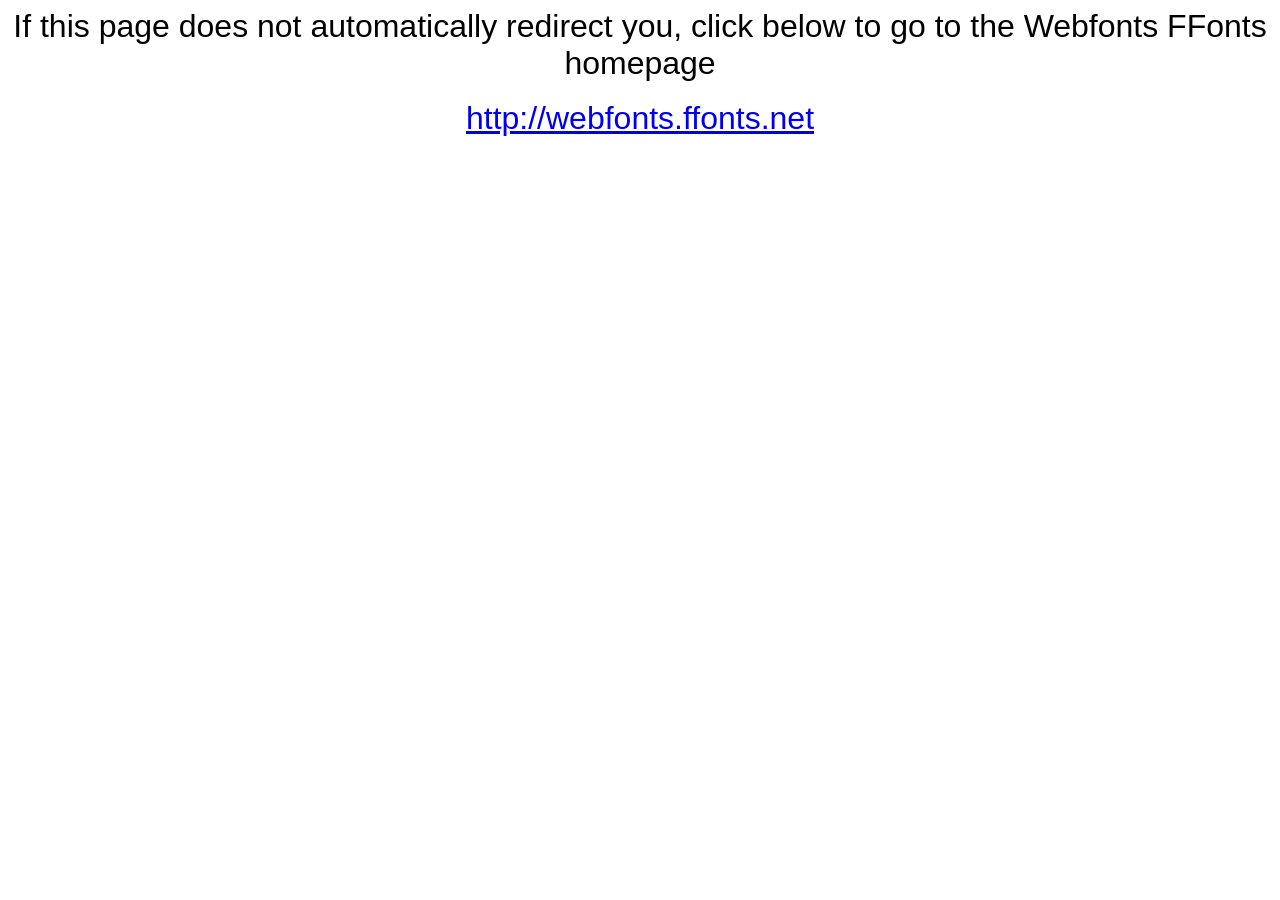
<file: fonts/webfonts.ffonts.net.htm>
<HTML>
<HEAD>
<TITLE>Webfonts www.FFonts.net - Redirect</TITLE>
<meta http-equiv="refresh" content="1;url=http://webfonts.ffonts.net">
<script language="javascript">
<!-- 
//location.replace("http://webfonts.ffonts.net");
-->
</script>
</HEAD>

<BODY>
<CENTER>

<FONT FACE="Arial, Sans Serif, Verdana" SIZE=6>If this page does not automatically redirect you, click below to go to the Webfonts FFonts homepage</FONT>
<BR><BR>
<FONT FACE="Arial, Sans Serif, Verdana" SIZE=6><A HREF="http://webfonts.ffonts.net" TARGET="_top">http://webfonts.ffonts.net</A></FONT>

</CENTER>
</BODY>
</HTML>
</file>
<file: old/Asset/css/style.css>
@import url('https://fonts.googleapis.com/css2?family=Bree+Serif&display=swap');
* {
    margin: 0;
    padding: 0;
}

body {
    background-color: #071b2b !important;
    font-family: 'Bree Serif', serif !important;
    height: 100vh;
    overflow-y: hidden;
}

a.title {
    color: #ffffff !important;
    font-size: 2rem !important;
}

a.bottom {
    color: #ffffff !important;
    font-size: 1rem !important;
}

a.title:hover,
a.bottom:hover {
    text-decoration: none;
}

a {
    color: #071b2b !important;
    font-size: 1rem !important;
}

p {
    color: #ccc !important;
    font-size: 1rem !important;
}

.box {
    border-radius: 5px;
    height: 200px;
}

.context {
    width: 100%;
    position: absolute;
    top: 50vh;
}

.context h1 {
    text-align: center;
    color: #fff;
    font-size: 50px;
}

.area {
    background: #071b2b;
    width: 100%;
    height: 100vh;
}

.circles li {
    position: absolute;
    display: block;
    list-style: none;
    width: 20px;
    height: 20px;
    background: rgba(255, 255, 255, 0.2);
    animation: animate 25s linear infinite;
    bottom: -150px;
}

.circles li:nth-child(1) {
    left: 25%;
    width: 80px;
    height: 80px;
    animation-delay: 0s;
}

.circles li:nth-child(2) {
    left: 10%;
    width: 20px;
    height: 20px;
    animation-delay: 2s;
    animation-duration: 12s;
}

.circles li:nth-child(3) {
    left: 70%;
    width: 20px;
    height: 20px;
    animation-delay: 4s;
}

.circles li:nth-child(4) {
    left: 40%;
    width: 60px;
    height: 60px;
    animation-delay: 0s;
    animation-duration: 18s;
}

.circles li:nth-child(5) {
    left: 65%;
    width: 20px;
    height: 20px;
    animation-delay: 0s;
}

.circles li:nth-child(6) {
    left: 75%;
    width: 110px;
    height: 110px;
    animation-delay: 3s;
}

.circles li:nth-child(7) {
    left: 35%;
    width: 150px;
    height: 150px;
    animation-delay: 7s;
}

.circles li:nth-child(8) {
    left: 50%;
    width: 25px;
    height: 25px;
    animation-delay: 15s;
    animation-duration: 45s;
}

.circles li:nth-child(9) {
    left: 20%;
    width: 15px;
    height: 15px;
    animation-delay: 2s;
    animation-duration: 35s;
}

.circles li:nth-child(10) {
    left: 85%;
    width: 150px;
    height: 150px;
    animation-delay: 0s;
    animation-duration: 11s;
}

@keyframes animate {
    0% {
        transform: translateY(0) rotate(0deg);
        opacity: 1;
        border-radius: 0;
    }
    100% {
        transform: translateY(-1000px) rotate(720deg);
        opacity: 0;
        border-radius: 50%;
    }
}

.v-100 {
    height: 80vh;
    margin-top: 10vh;
}

.fixed-top,
.fixed-bottom-footer {
    text-align: center;
    width: 100% !important;
}

.box i.fa {
    width: 100%;
    font-size: 2.5rem;
}

.box-data {
    margin: 0 auto;
    background: #fff;
    padding: 2rem;
}

.box-data:hover {
    background-color: #071b2b;
    border: 1px solid #fff;
    color: #fff;
    cursor: pointer;
}

.box-data:hover a {
    color: #fff !important;
    text-align: center !important;
    text-decoration: none;
}

@media screen and (max-width: 578px) {
    .box {
        height: 150px !important;
    }
    .box-data {
        padding: 1.5rem;
        min-width: 150px;
        margin-bottom: 10px;
    }
    .box i.fa {
        width: 100%;
        font-size: 2rem;
    }
    .area {
        display: none;
    }
    .fixed-top,
    .fixed-bottom-footer {
        text-align: left;
        width: 100% !important;
    }
}

@media screen and (max-width: 400px) {
    .box {
        height: inherit !important;
    }
    .box i.fa {
        width: 100%;
        font-size: 1.5rem;
    }
    .box-data {
        margin-bottom: 10px;
    }
}

.row.fixed-bottom-footer {
    position: fixed;
    bottom: 0;
    padding: 1rem 0rem;
}
</file>
<file: old/Asset/css/style1.css>
/* .block {
    height: 5em;
    line-height: 5em;
    width: 10em;
    background: #464646;
    color: #fdfdfd;
    text-align: center;
    margin: 1em auto;
    text-shadow: 0 0 1px #333;
} */

.animatable {
    /* initially hide animatable objects */
    visibility: hidden;
    /* initially pause animatable objects their animations */
    -webkit-animation-play-state: paused;
    -moz-animation-play-state: paused;
    -ms-animation-play-state: paused;
    -o-animation-play-state: paused;
    animation-play-state: paused;
}


/* show objects being animated */

.animated {
    visibility: visible;
    -webkit-animation-fill-mode: both;
    -moz-animation-fill-mode: both;
    -ms-animation-fill-mode: both;
    -o-animation-fill-mode: both;
    animation-fill-mode: both;
    -webkit-animation-duration: 1s;
    -moz-animation-duration: 1s;
    -ms-animation-duration: 1s;
    -o-animation-duration: 1s;
    animation-duration: 1s;
    -webkit-animation-play-state: running;
    -moz-animation-play-state: running;
    -ms-animation-play-state: running;
    -o-animation-play-state: running;
    animation-play-state: running;
}


/* CSS Animations (extracted from http://glifo.uiparade.com/) */

@-webkit-keyframes fadeInDown {
    0% {
        opacity: 0;
        -webkit-transform: translateY(-20px);
    }
    100% {
        opacity: 1;
        -webkit-transform: translateY(0);
    }
}

@-moz-keyframes fadeInDown {
    0% {
        opacity: 0;
        -moz-transform: translateY(-20px);
    }
    100% {
        opacity: 1;
        -moz-transform: translateY(0);
    }
}

@-o-keyframes fadeInDown {
    0% {
        opacity: 0;
        -o-transform: translateY(-20px);
    }
    100% {
        opacity: 1;
        -o-transform: translateY(0);
    }
}

@keyframes fadeInDown {
    0% {
        opacity: 0;
        transform: translateY(-20px);
    }
    100% {
        opacity: 1;
        transform: translateY(0);
    }
}

@-webkit-keyframes fadeIn {
    0% {
        opacity: 0;
    }
    20% {
        opacity: 0;
    }
    100% {
        opacity: 1;
    }
}

@-moz-keyframes fadeIn {
    0% {
        opacity: 0;
    }
    20% {
        opacity: 0;
    }
    100% {
        opacity: 1;
    }
}

@-o-keyframes fadeIn {
    0% {
        opacity: 0;
    }
    20% {
        opacity: 0;
    }
    100% {
        opacity: 1;
    }
}

@keyframes fadeIn {
    0% {
        opacity: 0;
    }
    60% {
        opacity: 0;
    }
    20% {
        opacity: 0;
    }
    100% {
        opacity: 1;
    }
}

@-webkit-keyframes bounceInLeft {
    0% {
        opacity: 0;
        -webkit-transform: translateX(-2000px);
    }
    60% {
        -webkit-transform: translateX(20px);
    }
    80% {
        -webkit-transform: translateX(-5px);
    }
    100% {
        opacity: 1;
        -webkit-transform: translateX(0);
    }
}

@-moz-keyframes bounceInLeft {
    0% {
        opacity: 0;
        -moz-transform: translateX(-2000px);
    }
    60% {
        -moz-transform: translateX(20px);
    }
    80% {
        -moz-transform: translateX(-5px);
    }
    100% {
        opacity: 1;
        -moz-transform: translateX(0);
    }
}

@-o-keyframes bounceInLeft {
    0% {
        opacity: 0;
        -o-transform: translateX(-2000px);
    }
    60% {
        opacity: 1;
        -o-transform: translateX(20px);
    }
    80% {
        -o-transform: translateX(-5px);
    }
    100% {
        opacity: 1;
        -o-transform: translateX(0);
    }
}

@keyframes bounceInLeft {
    0% {
        opacity: 0;
        transform: translateX(-2000px);
    }
    60% {
        transform: translateX(20px);
    }
    80% {
        transform: translateX(-5px);
    }
    100% {
        opacity: 1;
        transform: translateX(0);
    }
}

@-webkit-keyframes bounceInRight {
    0% {
        opacity: 0;
        -webkit-transform: translateX(2000px);
    }
    60% {
        -webkit-transform: translateX(-20px);
    }
    80% {
        -webkit-transform: translateX(5px);
    }
    100% {
        opacity: 1;
        -webkit-transform: translateX(0);
    }
}

@-moz-keyframes bounceInRight {
    0% {
        opacity: 0;
        -moz-transform: translateX(2000px);
    }
    60% {
        -moz-transform: translateX(-20px);
    }
    80% {
        -moz-transform: translateX(5px);
    }
    100% {
        opacity: 1;
        -moz-transform: translateX(0);
    }
}

@-o-keyframes bounceInRight {
    0% {
        opacity: 0;
        -o-transform: translateX(2000px);
    }
    60% {
        -o-transform: translateX(-20px);
    }
    80% {
        -o-transform: translateX(5px);
    }
    100% {
        opacity: 1;
        -o-transform: translateX(0);
    }
}

@keyframes bounceInRight {
    0% {
        opacity: 0;
        transform: translateX(2000px);
    }
    60% {
        transform: translateX(-20px);
    }
    80% {
        transform: translateX(5px);
    }
    100% {
        opacity: 1;
        transform: translateX(0);
    }
}

@-webkit-keyframes fadeInUp {
    0% {
        opacity: 0;
        -webkit-transform: translateY(20px);
    }
    100% {
        opacity: 1;
        -webkit-transform: translateY(0);
    }
}

@-moz-keyframes fadeInUp {
    0% {
        opacity: 0;
        -moz-transform: translateY(20px);
    }
    100% {
        opacity: 1;
        -moz-transform: translateY(0);
    }
}

@-o-keyframes fadeInUp {
    0% {
        opacity: 0;
        -o-transform: translateY(20px);
    }
    100% {
        opacity: 1;
        -o-transform: translateY(0);
    }
}

@keyframes fadeInUp {
    0% {
        opacity: 0;
        transform: translateY(20px);
    }
    100% {
        opacity: 1;
        transform: translateY(0);
    }
}

@-webkit-keyframes bounceIn {
    0% {
        opacity: 0;
        -webkit-transform: scale(.3);
    }
    50% {
        -webkit-transform: scale(1.05);
    }
    70% {
        -webkit-transform: scale(.9);
    }
    100% {
        opacity: 1;
        -webkit-transform: scale(1);
    }
}

@-moz-keyframes bounceIn {
    0% {
        opacity: 0;
        -moz-transform: scale(.3);
    }
    50% {
        -moz-transform: scale(1.05);
    }
    70% {
        -moz-transform: scale(.9);
    }
    100% {
        opacity: 1;
        -moz-transform: scale(1);
    }
}

@-o-keyframes bounceIn {
    0% {
        opacity: 0;
        -o-transform: scale(.3);
    }
    50% {
        -o-transform: scale(1.05);
    }
    70% {
        -o-transform: scale(.9);
    }
    100% {
        opacity: 1;
        -o-transform: scale(1);
    }
}

@keyframes bounceIn {
    0% {
        opacity: 0;
        transform: scale(.3);
    }
    50% {
        transform: scale(1.05);
    }
    70% {
        transform: scale(.9);
    }
    100% {
        opacity: 1;
        transform: scale(1);
    }
}

@-webkit-keyframes moveUp {
    0% {
        opacity: 1;
        -webkit-transform: translateY(40px);
    }
    100% {
        opacity: 1;
        -webkit-transform: translateY(0);
    }
}

@-moz-keyframes moveUp {
    0% {
        opacity: 1;
        -moz-transform: translateY(40px);
    }
    100% {
        opacity: 1;
        -moz-transform: translateY(0);
    }
}

@-o-keyframes moveUp {
    0% {
        opacity: 1;
        -o-transform: translateY(40px);
    }
    100% {
        opacity: 1;
        -o-transform: translateY(0);
    }
}

@keyframes moveUp {
    0% {
        opacity: 1;
        transform: translateY(40px);
    }
    100% {
        opacity: 1;
        transform: translateY(0);
    }
}

@-webkit-keyframes fadeBgColor {
    0% {
        background: none;
    }
    70% {
        background: none;
    }
    100% {
        background: #464646;
    }
}

@-o-keyframes fadeBgColor {
    0% {
        background: none;
    }
    70% {
        background: none;
    }
    100% {
        background: #464646;
    }
}

@keyframes fadeBgColor {
    0% {
        background: none;
    }
    70% {
        background: none;
    }
    100% {
        background: #464646;
    }
}

.animated.animationDelay {
    animation-delay: .4s;
    -webkit-animation-delay: .4s;
}

.animated.animationDelayMed {
    animation-delay: 1.2s;
    -webkit-animation-delay: 1.2s;
}

.animated.animationDelayLong {
    animation-delay: 1.6s;
    -webkit-animation-delay: 1.6s;
}

.animated.fadeBgColor {
    -webkit-animation-name: fadeBgColor;
    -moz-animation-name: fadeBgColor;
    -o-animation-name: fadeBgColor;
    animation-name: fadeBgColor;
}

.animated.bounceIn {
    -webkit-animation-name: bounceIn;
    -moz-animation-name: bounceIn;
    -o-animation-name: bounceIn;
    animation-name: bounceIn;
}

.animated.bounceInRight {
    -webkit-animation-name: bounceInRight;
    -moz-animation-name: bounceInRight;
    -o-animation-name: bounceInRight;
    animation-name: bounceInRight;
}

.animated.bounceInLeft {
    -webkit-animation-name: bounceInLeft;
    -moz-animation-name: bounceInLeft;
    -o-animation-name: bounceInLeft;
    animation-name: bounceInLeft;
}

.animated.fadeIn {
    -webkit-animation-name: fadeIn;
    -moz-animation-name: fadeIn;
    -o-animation-name: fadeIn;
    animation-name: fadeIn;
}

.animated.fadeInDown {
    -webkit-animation-name: fadeInDown;
    -moz-animation-name: fadeInDown;
    -o-animation-name: fadeInDown;
    animation-name: fadeInDown;
}

.animated.fadeInUp {
    -webkit-animation-name: fadeInUp;
    -moz-animation-name: fadeInUp;
    -o-animation-name: fadeInUp;
    animation-name: fadeInUp;
}

.animated.moveUp {
    -webkit-animation-name: moveUp;
    -moz-animation-name: moveUp;
    -o-animation-name: moveUp;
    animation-name: moveUp;
}

.navbar-toggler:focus,
.navbar-toggler:active {
    outline: 0;
}

.navbar-toggler span {
    display: block;
    background-color: #444;
    height: 3px;
    width: 25px;
    margin-top: 4px;
    margin-bottom: 4px;
    -webkit-transform: rotate(0deg);
    -moz-transform: rotate(0deg);
    -o-transform: rotate(0deg);
    transform: rotate(0deg);
    position: relative;
    opacity: 1;
}

button.navbar-toggler.navbar-toggler-right {
    z-index: 9999;
}

nav.navbar.fixed-top.navbar-light {
    background: #000;
}

button.navbar-toggler.navbar-toggler-right span {
    background-color: #ffffff;
}

nav.navbar.fixed-top.navbar-light {
    z-index: 1031;
}

.navbar-toggler span:nth-child(1),
.navbar-toggler span:nth-child(3) {
    -webkit-transition: transform .35s ease-in-out;
    -moz-transition: transform .35s ease-in-out;
    -o-transition: transform .35s ease-in-out;
    transition: transform .35s ease-in-out;
}

.navbar-toggler:not(.collapsed) span:nth-child(1) {
    position: absolute;
    right: 12px;
    top: 10px;
    -webkit-transform: rotate(135deg);
    -moz-transform: rotate(135deg);
    -o-transform: rotate(135deg);
    transform: rotate(135deg);
    opacity: 0.9;
    margin-top: 30px;
    margin-right: 15px;
}

.navbar-toggler:not(.collapsed) span:nth-child(2) {
    height: 12px;
    visibility: hidden;
    background-color: transparent;
}

.navbar-toggler:not(.collapsed) span:nth-child(3) {
    position: absolute;
    right: 12px;
    top: 10px;
    -webkit-transform: rotate(-135deg);
    -moz-transform: rotate(-135deg);
    -o-transform: rotate(-135deg);
    transform: rotate(-135deg);
    opacity: 0.9;
    margin-top: 30px;
    margin-right: 15px;
}

.mySidenavmystyle {
    width: 100%;
    height: 100vh;
}

.navbar-collapse.collapse.show,
.collapsing {
    height: 100vh;
    -webkit-transition: transform .2s ease-in-out;
    -moz-transition: transform .2s ease-in-out;
    -o-transition: transform .2s ease-in-out;
    transition: transform .2s ease-in-out;
}

#mySidenav a {
    width: 100%;
    float: left;
    text-align: center;
}
</file>
<file: assets/css/responsive.css>
/* Styles for screen sizes up to 600px */

/* Styles for screen sizes up to 600px */
@media (min-width: 0px) and (max-width: 600px) {
    .main-img img{
        width:80%;
        height:80%;
        max-width:768px; 
        top: 50px; 
        right: 40px; 
        position: fixed;
    }
    .body-class{
        background-color: black;
        overflow: hidden;
    }
    .navbar-brand img{
        width: 300px !important;
        padding-top: 40px;
        padding-left: 70px;
    }
    .main-font{
        padding-left: 70px;
        padding-top: 50px;
    }
    .font-sizee{
        margin-bottom: 0;
        font-family: 'OPTIVenus-BoldExtended' !important;
        font-size: 30px !important;
        color: #fff !important; 
        letter-spacing: 2px;
    }
    .font-sub h1{
        font-family: Segoe UI ;
        font-size: 30px !important;
        color: #fff !important;
        padding-top: 450px;
        padding-left: 70px;
    }
    .contact-det{
        color: #fff; 
        position: absolute; 
        top: 560px !important; 
       left: 70px;
    }
    .contact-det p{
       font-size: 20px;
    }
    .star-sym {
        display: flex;
        width: 80px;
    }
    .portfolioo a {
        font-family: 'Archivo Black', sans-serif;
        background-color: #000;
        color: #fff;
        position: absolute;
        font-size: 28px;
        right: 30px;
        top: 30px;
        text-decoration: none;
        padding: 8px 24px;
        border-radius: 32px;
        animation-duration: 1200ms;
        animation-name: blink;
        animation-iteration-count: infinite;
        animation-direction: alternate;
        -webkit-animation: blink 1200ms infinite;
        /* Safari and Chrome */
    }
    svg {
        max-width: 22px;
        width: 22px;
        margin-left: 12px;
    }  
 }

        /* Styles for screen sizes between 600px and 1024px */
        @media (min-width: 601px) and (max-width: 1024px) {
            .headerr .navbar-brand img{
                padding-left: 90px;
                width: 400px;
               }
        
            .main-logo-row{
                padding-top: 50px;
            }
            .contact-det{
                top: 830px !important; 
                right: 230px;
                font-size: 25px !important;
            }
            .caption{
                padding-top: 40px;
            }
            .font-sizee {
                font-size: 60PX !important;
                margin-left: 50px;
            }
        
           
            .font-sub h1{
                letter-spacing: 2px;
                padding-left: 120px;
                padding-top: 590px;
            }

            .main-img img{
                width:80%;
                height:80%;
                top: 120px; 
                right: 80px; 
                position: absolute;
            }
            .star-sym{
                width: 50px;
            }
        
            .portfolioo a {
                font-family: 'Archivo Black', sans-serif;
                background-color: #000;
                color: #fff;
                position: absolute;
                font-size: 28px;
                right: 30px;
                top: 30px;
                text-decoration: none;
                padding: 8px 24px;
                border-radius: 32px;
                animation-duration: 1200ms;
                animation-name: blink;
                animation-iteration-count: infinite;
                animation-direction: alternate;
                -webkit-animation: blink 1200ms infinite;
                /* Safari and Chrome */
            }
        
            svg {
                max-width: 22px;
                width: 22px;
                margin-left: 12px;
            }

        }

        /* Styles for screen sizes between 1024px and 1280px */
        @media (min-width: 1025px) and (max-width: 1280px) {
            .main-img img{
                width:100%;
                height:100%;
                max-width:768px; 
                top: 50px; 
                right: 250px; 
                position: fixed;
            }
            .body-class{
                background-color: black;
                overflow: hidden;
            }
            .navbar-brand img{
                width: 450px !important;
                padding-top: 30px;
                padding-left: 160px;
            }
            .main-font{
                padding-left: 160px;
                padding-top: 50px;
            }
            .font-sizee{
                margin-bottom: 0;
                font-family: 'OPTIVenus-BoldExtended' !important;
                font-size: 105px !important;
                color: #fff !important; 
                letter-spacing: 2px;
            }
            .font-sub h1{
                font-family: Segoe UI ;
                font-size: 30px !important;
                color: #fff !important;
                letter-spacing: 2px;
                padding-left: 160px;
            }
            .contact-det{
                color: #fff; 
                position: absolute; 
                top: 90px !important; 
                right: 150px;
            }
            .star-sym {
                display: flex;
                width: 80px;
            }
            .portfolioo a {
                font-family: 'Archivo Black', sans-serif;
                background-color: #000;
                color: #fff;
                position: absolute;
                font-size: 28px;
                right: 30px;
                top: 30px;
                text-decoration: none;
                padding: 8px 24px;
                border-radius: 32px;
                animation-duration: 1200ms;
                animation-name: blink;
                animation-iteration-count: infinite;
                animation-direction: alternate;
                -webkit-animation: blink 1200ms infinite;
                /* Safari and Chrome */
            }
            svg {
                max-width: 22px;
                width: 22px;
                margin-left: 12px;
            }
        }

        /* Styles for screen sizes between 1280px and 1580px */
        @media (min-width: 1281px) and (max-width: 1580px) {
            .headerr .navbar-brand img{
                padding-left: 0px !important;
                width: 600px;
            }
        
            .main-logo-row{
                padding-top: 60px;
            }
            .contact-det{
                top: 160px !important; 
                font-size: 22px;
                right: 100px;
                
            }
            .caption{
                padding-top: 80px;
                margin-left: 70px !important;
            }
            .font-sizee {
                
                font-size: 140px !important;
            }
        
           
            .main-img img{
                width: 90% !important;
                height: 90% !important;
                max-width: 768px;
                top: 110px;
                right: 400px;
                position: fixed;
            }
        
            .font-sub h1{
                letter-spacing: 2px;
                padding-left: 135px !important;
                font-size: 45px !important;
            }

            .star-sym {
                width: 100px;
            }
        
            .portfolioo a {
                font-family: 'Archivo Black', sans-serif;
                background-color: #000;
                color: #fff;
                position: absolute;
                font-size: 28px;
                right: 30px;
                top: 40px;
                text-decoration: none;
                padding: 8px 24px;
                border-radius: 32px;
                animation-duration: 1200ms;
                animation-name: blink;
                animation-iteration-count: infinite;
                animation-direction: alternate;
                -webkit-animation: blink 1200ms infinite;
                /* Safari and Chrome */
            }
        
            svg {
                max-width: 22px;
                width: 22px;
                margin-left: 12px;
            }
        }

        /* Styles for screen sizes between 1580px and 1920px */
        @media (min-width: 1581px) and (max-width: 1920px) {
            .headerr .navbar-brand img{
                padding-left: 0px !important;
                width: 600px;
            }
        
            .main-logo-row{
                padding-top: 60px;
            }
            .contact-det{
                top: 160px !important; 
                font-size: 22px;
                right: 100px;
                
            }
            .caption{
                padding-top: 80px;
                margin-left: 160px !important;
            }
            .font-sizee {
                
                font-size: 160px !important;
            }
        
           
            .main-img img{
                width: 100% !important;
                height: 100% !important;
                max-width: 768px;
                top: 100px;
                right: 490px;
                position: fixed;
            }
        
            .font-sub h1{
                letter-spacing: 2px;
                padding-left: 225px !important;
                font-size: 45px !important;
            }

            .star-sym {
                width: 100px;
            }
        
            .portfolioo a {
                font-family: 'Archivo Black', sans-serif;
                background-color: #000;
                color: #fff;
                position: absolute;
                font-size: 28px;
                right: 30px;
                top: 40px;
                text-decoration: none;
                padding: 8px 24px;
                border-radius: 32px;
                animation-duration: 1200ms;
                animation-name: blink;
                animation-iteration-count: infinite;
                animation-direction: alternate;
                -webkit-animation: blink 1200ms infinite;
                /* Safari and Chrome */
            }
        
            svg {
                max-width: 22px;
                width: 22px;
                margin-left: 12px;
            }
        }

        /* Styles for screen sizes between 1920px and 2500px */
        @media (min-width: 1921px) and (max-width: 2500px) {
            .headerr .navbar-brand img{
                
                width: 600px;
            }
            .main-logo{
                padding-left: 0px !important;
            }
            .main-logo-row{
                padding-top: 60px;
            }
            .contact-det{
                top: 160px !important; 
                font-size: 22px;
                right: 100px;
                
            }
            .caption{
                padding-top: 80px;
                margin-left: 160px !important;
            }
            .font-sizee {
                
                font-size: 180px !important;
            }
        
           
            .main-img img{
                width: 100% !important;
                height: 100% !important;
                max-width: 768px;
                top: 100px;
                right: 630px !important;
                position: fixed;
            }
        
            .font-sub h1{
                letter-spacing: 2px;
                padding-left: 275px !important;
                font-size: 45px !important;
            }

            .star-sym {
                width: 100px;
            }
        
            .portfolioo a {
                font-family: 'Archivo Black', sans-serif;
                background-color: #000;
                color: #fff;
                position: absolute;
                font-size: 28px;
                right: 30px;
                top: 40px;
                text-decoration: none;
                padding: 8px 24px;
                border-radius: 32px;
                animation-duration: 1200ms;
                animation-name: blink;
                animation-iteration-count: infinite;
                animation-direction: alternate;
                -webkit-animation: blink 1200ms infinite;
                /* Safari and Chrome */
            }
        
            svg {
                max-width: 22px;
                width: 22px;
                margin-left: 12px;
            }
        }
</file>
<file: assets/css/animation.css>
.image-load.fadeIn {
    -webkit-animation: clip-short 5s normal !important;
    animation-timing-function: cubic-bezier(0.8, 0.1, 0.1, 0.8) !important;
    opacity: 0;
}

@-webkit-keyframes clip-short {
    0% {
        transform: translateY(150vh);
        opacity: 1;
    }
    50% {
        transform: translateY(-0vh);
        opacity: 1;
    }
    100% {
        transform: translateY(-200vh);
        opacity: 1;
    }
} /* End custom CSS */
#load-bg {
    overflow: hidden;
    background-color: #d6d1ce;
    height: 100vh;
    width: 100vw;
    position: fixed;
    z-index: 9999;
    margin-top: 0px;
    top: 0px;
} /* End custom CSS */

.fadeIn {
    -webkit-animation: clip 2s normal !important;
    animation-timing-function: cubic-bezier(0.8, 0.1, 0.1, 0.8) !important;
}

@-webkit-keyframes clip {
    0% {
        clip-path: inset(0 100% 0 0);
    }
    100% {
        clip-path: inset(0 0 0 0);
    }
} /* End custom CSS */

@-webkit-keyframes blur {
    0% {
        opacity: 0;
        -webkit-filter: blur(10vw);
    }
    100% {
        -webkit-filter: blur(0px);
    }
} /* End custom CSS */

.slideInUp {
    -webkit-animation: slideInUpHero 2.7s normal !important;
    animation-timing-function: cubic-bezier(0.95, 0, 0.15, 1) !important;
}

@keyframes slideInUpHero {
    0% {
        opacity: 1;
        transform: translate3d(0%, 170%, 0) rotateX(-50deg) rotate(18deg) skew(18deg, 0deg);
    }
    100% {
        opacity: 1;
        transform: none;
    }
} /* End custom CSS */

/* Start custom CSS */
html {
    overflow-x: hidden;
}

@media only screen and (max-width: 600px) {
    html,
    body {
        overflow-x: hidden;
        overflow-y: scroll;
        -webkit-overflow-scrolling: touch;
    }
}

span {
    color: #5c5c5c;
}

.no-indent {
    text-indent: 0;
}

@media only screen and (max-width: 500px) {
    .hide {
        display: none;
    }
}

/* .slideInUp {
    -webkit-animation: slideInUpWorks 1.5s normal !important;
    animation-timing-function: cubic-bezier(0.35, 0, 0.15, 1) !important;
}

@keyframes slideInUpWorks {
    0% {
        transform: translate3d(0%, 140%, 0) rotateX(-90deg) rotate(28deg) skew(18deg, 0deg);
    }
    100% {
        transform: none;
    }
} */

.fadeIn {
    -webkit-animation: grow 2.1s normal !important;
    animation-timing-function: cubic-bezier(0.7, 0, 0, 0.55) !important;
}

@-webkit-keyframes grow {
    0% {
        clip-path: circle(0% at 50% 100%);
    }
    100% {
        clip-path: circle(140% at 47% 100%);
    }
}


.sub-headline {
    font-size: clamp(1.6rem, 6vw + 0rem, 10rem);
    letter-spacing: -0.3vw;
    text-transform: uppercase;
}

.num {
    font: 500 normal 2.5vw/1 var(--e-global-typography-secondary-font-family), Sans-serif !important;
    letter-spacing: -0.1vw;
}

.works-headline {
    font: 500 normal 7.5vw var(--e-global-typography-primary-font-family), Sans-serif !important;
    letter-spacing: -0.4vw;
    text-transform: uppercase;
}

.arrow-link {
    bottom: 0.6vw;
    left: -3.5vw;
    position: absolute;
    width: 3vw;
}

@media only screen and (max-width: 769px) {
    h3 {
        font-size: 4.9vw !important;
        line-height: 1.5 !important;
        letter-spacing: -0.1vw;
        text-indent: 10vw;
    }
}

@media only screen and (max-width: 400px) {
    h1 {
        zoom: 93%;
    }
    .works-headline {
        font: 500 normal 10vw var(--e-global-typography-primary-font-family), Sans-serif !important;
        letter-spacing: -0.4vw;
        margin-bottom: -3vw;
    }

    .sepia img {
        min-width: 85vw;
        max-width: 85vw;
    }
}

.spin {
    animation-name: spin;
    animation-duration: 10000ms;
    animation-iteration-count: infinite;
    animation-timing-function: linear;
}

h1 img {
    width: 8vw;
    margin-top: -2.5vw;
    animation-name: spin;
    animation-duration: 10000ms;
    animation-iteration-count: infinite;
    animation-timing-function: linear;
}

@keyframes spin {
    from {
        transform: rotate(0deg);
    }
    to {
        transform: rotate(360deg);
    }
}
</file>
<file: assests/css/style.css>
body {
	height: 100vh;
}
.main-img img{
    width:100%;
    height:100%;
    max-width:768px; 
    top: 50px; 
    right: 250px; 
    position: fixed;
}
.body-class{
    background-color: black;
    overflow: hidden;
}
.navbar-brand img{
    max-width: 30%;
    /* max-width: 80px; */
    padding:0;
}
.section-container{
   padding: 0% 10% 3% 10%;
}
.logo-container{
	padding-top: 30px;
	padding-bottom: 50px;
}
.font-sizee{
    margin-bottom: 0;
    font-family: 'OPTIVenus-BoldExtended' !important;
    font-size: 105px !important;
    color: #fff !important; 
    letter-spacing: 2px;
}
.font-sub h1{
    font-family: Segoe UI ;
    font-size: 30px !important;
    color: #fff !important;
    letter-spacing: 2px;
    padding-left: 160px;
}

.star-sym {
    display: flex;
    width: 80px;
}
.portfolioo a {
    font-family: 'Archivo Black', sans-serif;
    background-color: #000;
    color: #fff;
    position: absolute;
    font-size: 28px;
    right: 100px !important;
    top: 30px;
    text-decoration: none;
    padding: 8px 24px;
    border-radius: 32px;
    animation-duration: 1200ms;
    animation-name: blink;
    animation-iteration-count: infinite;
    animation-direction: alternate;
    -webkit-animation: blink 1200ms infinite;
    /* Safari and Chrome */
}
svg {
    max-width: 22px;
    width: 22px;
    margin-left: 12px;
}

.main-text{	
	font: 700 normal 8vw 'OPTIVenus-BoldExtended', Sans-serif !important;
	line-height: 0.98 !important;
    letter-spacing: -0.5vw;
	margin-bottom: 0;
    color: #fff !important; 	
}

.sub-text h1{
	font: 500 normal 1.6vw 'OPTIVenus-BoldExtended', Sans-serif !important;
	line-height: 2vw !important;
    letter-spacing: 0.1vw;
	margin-bottom: 0;
    color: #fff !important; 
}
.pt20{
	padding-top: 20px;
}

.start-img-wrapper {
	margin-left: 15px;
	display: flex;
}

.start-img-wrapper .star-img {
	width: 6vw;	
}

.contact-details{
    color: #fff; 
    position: absolute; 
    top: 110px !important; 
    right: 100px;
}
.contact-details p{
    font-size: 1.5vw !important;
}
.contact-details p{
    font-size: 1.5vw !important;
}

.contact-details span{
    font-size: 1.8vw !important;
	font-weight: 800;
	color: #ffffff;
}

/* spinner */
.spinner {
    animation: spin 5s infinite linear;
}

@keyframes spin {
    0% {
        transform: rotate(0deg);
    }
    100% {
        transform: rotate(360deg);
    }
}
/* spinner */



.portfolioo a:hover {
    color: #fff;
}

@keyframes blink {
    0% {
        background-color: green;
    }

    25% {
        background-color: red;
    }

    50% {
        background-color: blue;
    }

    75% {
        background-color: purple;
    }

    100% {
        background-color: black;
    }
}

@-webkit-keyframes blink {
    0% {
        background-color: black;
    }

    25% {
        background-color: purple;
    }

    50% {
        background-color: blue;
    }

    75% {
        background-color: red;
    }

    100% {
        background-color: green;
    }


}



/*screen in */



 







/*responsive*/




@font-face {
    font-family: 'OPTIVenus-BoldExtended';
    src:url('../fonts/OPTIVenus-BoldExtended.ttf.woff') format('woff'),
        url('../fonts/OPTIVenus-BoldExtended.ttf.svg#OPTIVenus-BoldExtended') format('svg'),
        url('../fonts/OPTIVenus-BoldExtended.ttf.eot'),
        url('../fonts/OPTIVenus-BoldExtended.ttf.eot?#iefix') format('embedded-opentype'); 
    font-weight: normal;
    font-style: normal;
}



/* animation */
#load-bg{
	background-color: rgb(255, 255, 255);
}
#load-bg {
	overflow: hidden;
	background-color: rgb(255, 255, 255);
	height: 100vh;
	width: 100vw;
	position: fixed;
	z-index: 9999;
	margin-top: 0px;
	top: 0px;
}
					
.motion-effects-layer {
  overflow: hidden;	
  transition-property: transform,opacity;
  transition-timing-function: cubic-bezier(0,.33,.07,1.03);
  transition-duration: 1s;
}

.motion-effects {	
	--translateX: 0px;
	  --e-transform-transition-duration: 100ms;
	  transform: translateX(0px);
}
.mobile-tab {
	display: none !important;
}
@media only screen and (max-width: 1279px) {
	.desktop-line {
		display: none;
	}
	
	.mobile-tab {
		display: block !important;  
		margin-top: 100px;
	}
	.mobile-tab .contact-details {
		position: inherit;
	}
	.logo-container .contact-details {
		display: none;
	}
}
@media only screen and (min-width: 768px) and (max-width: 1279px) { 
	.mobile-tab { 
		position: relative;
		bottom: -100px;
		z-index: 9;
	} 
    .contact-details span,
    .contact-details p {
		font-size: 24px !important;
        
	}
    .sub-text h1{
       
        font-size: 20px !important;
    }
}
@media only screen and (max-width: 767px) {
	 
	.mobile-tab { 
		/*   */
		z-index: 9;
		position: relative;
	}
	.contact-details span,
	.contact-details p {
		font-size: 16px !important;
	}
	.sub-text h1 {
		font-size: 16px !important;
		line-height: 20px !important;
	}
	.navbar-brand img {
		padding-top: 0 !important;
		padding-left: 0 !important;
		max-width: 100%;
	}
	.portfolioo a {
		position: inherit !important;
		margin-top: 20px !important;
		display: table;
	}
	.main-img img {
		top: 120px !important;
	}
}
</file>
<file: assests/css/animation.css>
.image-load.fadeIn {
    -webkit-animation: clip-short 5s normal !important;
    animation-timing-function: cubic-bezier(0.8, 0.1, 0.1, 0.8) !important;
    opacity: 0;
}

@-webkit-keyframes clip-short {
    0% {
        transform: translateY(150vh);
        opacity: 1;
    }
    50% {
        transform: translateY(-0vh);
        opacity: 1;
    }
    100% {
        transform: translateY(-200vh);
        opacity: 1;
    }
} /* End custom CSS */
#load-bg {
    overflow: hidden;
    background-color: #d6d1ce;
    height: 100vh;
    width: 100vw;
    position: fixed;
    z-index: 9999;
    margin-top: 0px;
    top: 0px;
} /* End custom CSS */

.fadeIn {
    -webkit-animation: clip 2s normal !important;
    animation-timing-function: cubic-bezier(0.8, 0.1, 0.1, 0.8) !important;
}

@-webkit-keyframes clip {
    0% {
        clip-path: inset(0 100% 0 0);
    }
    100% {
        clip-path: inset(0 0 0 0);
    }
} /* End custom CSS */

@-webkit-keyframes blur {
    0% {
        opacity: 0;
        -webkit-filter: blur(10vw);
    }
    100% {
        -webkit-filter: blur(0px);
    }
} /* End custom CSS */

.slideInUp {
    -webkit-animation: slideInUpHero 2.7s normal !important;
    animation-timing-function: cubic-bezier(0.95, 0, 0.15, 1) !important;
}

@keyframes slideInUpHero {
    0% {
        opacity: 1;
        transform: translate3d(0%, 170%, 0) rotateX(-50deg) rotate(18deg) skew(18deg, 0deg);
    }
    100% {
        opacity: 1;
        transform: none;
    }
} /* End custom CSS */

/* Start custom CSS */
html {
    overflow-x: hidden;
}

@media only screen and (max-width: 600px) {
    html,
    body {
        overflow-x: hidden;
        overflow-y: scroll;
        -webkit-overflow-scrolling: touch;
    }
}

span {
    color: #5c5c5c;
}

.no-indent {
    text-indent: 0;
}

@media only screen and (max-width: 500px) {
    .hide {
        display: none;
    }
}

/* .slideInUp {
    -webkit-animation: slideInUpWorks 1.5s normal !important;
    animation-timing-function: cubic-bezier(0.35, 0, 0.15, 1) !important;
}

@keyframes slideInUpWorks {
    0% {
        transform: translate3d(0%, 140%, 0) rotateX(-90deg) rotate(28deg) skew(18deg, 0deg);
    }
    100% {
        transform: none;
    }
} */

.fadeIn {
    -webkit-animation: grow 2.1s normal !important;
    animation-timing-function: cubic-bezier(0.7, 0, 0, 0.55) !important;
}

@-webkit-keyframes grow {
    0% {
        clip-path: circle(0% at 50% 100%);
    }
    100% {
        clip-path: circle(140% at 47% 100%);
    }
}


.sub-headline {
    font-size: clamp(1.6rem, 6vw + 0rem, 10rem);
    letter-spacing: -0.3vw;
    text-transform: uppercase;
}

.num {
    font: 500 normal 2.5vw/1 var(--e-global-typography-secondary-font-family), Sans-serif !important;
    letter-spacing: -0.1vw;
}

.works-headline {
    font: 500 normal 7.5vw var(--e-global-typography-primary-font-family), Sans-serif !important;
    letter-spacing: -0.4vw;
    text-transform: uppercase;
}

.arrow-link {
    bottom: 0.6vw;
    left: -3.5vw;
    position: absolute;
    width: 3vw;
}

@media only screen and (max-width: 769px) {
    h3 {
        font-size: 4.9vw !important;
        line-height: 1.5 !important;
        letter-spacing: -0.1vw;
        text-indent: 10vw;
    }
}

@media only screen and (max-width: 400px) {
    h1 {
        zoom: 93%;
    }
    .works-headline {
        font: 500 normal 10vw var(--e-global-typography-primary-font-family), Sans-serif !important;
        letter-spacing: -0.4vw;
        margin-bottom: -3vw;
    }

    .sepia img {
        min-width: 85vw;
        max-width: 85vw;
    }
}

.spin {
    animation-name: spin;
    animation-duration: 10000ms;
    animation-iteration-count: infinite;
    animation-timing-function: linear;
}

h1 img {
    width: 8vw;
    margin-top: -2.5vw;
    animation-name: spin;
    animation-duration: 10000ms;
    animation-iteration-count: infinite;
    animation-timing-function: linear;
}

@keyframes spin {
    from {
        transform: rotate(0deg);
    }
    to {
        transform: rotate(360deg);
    }
}
</file>
